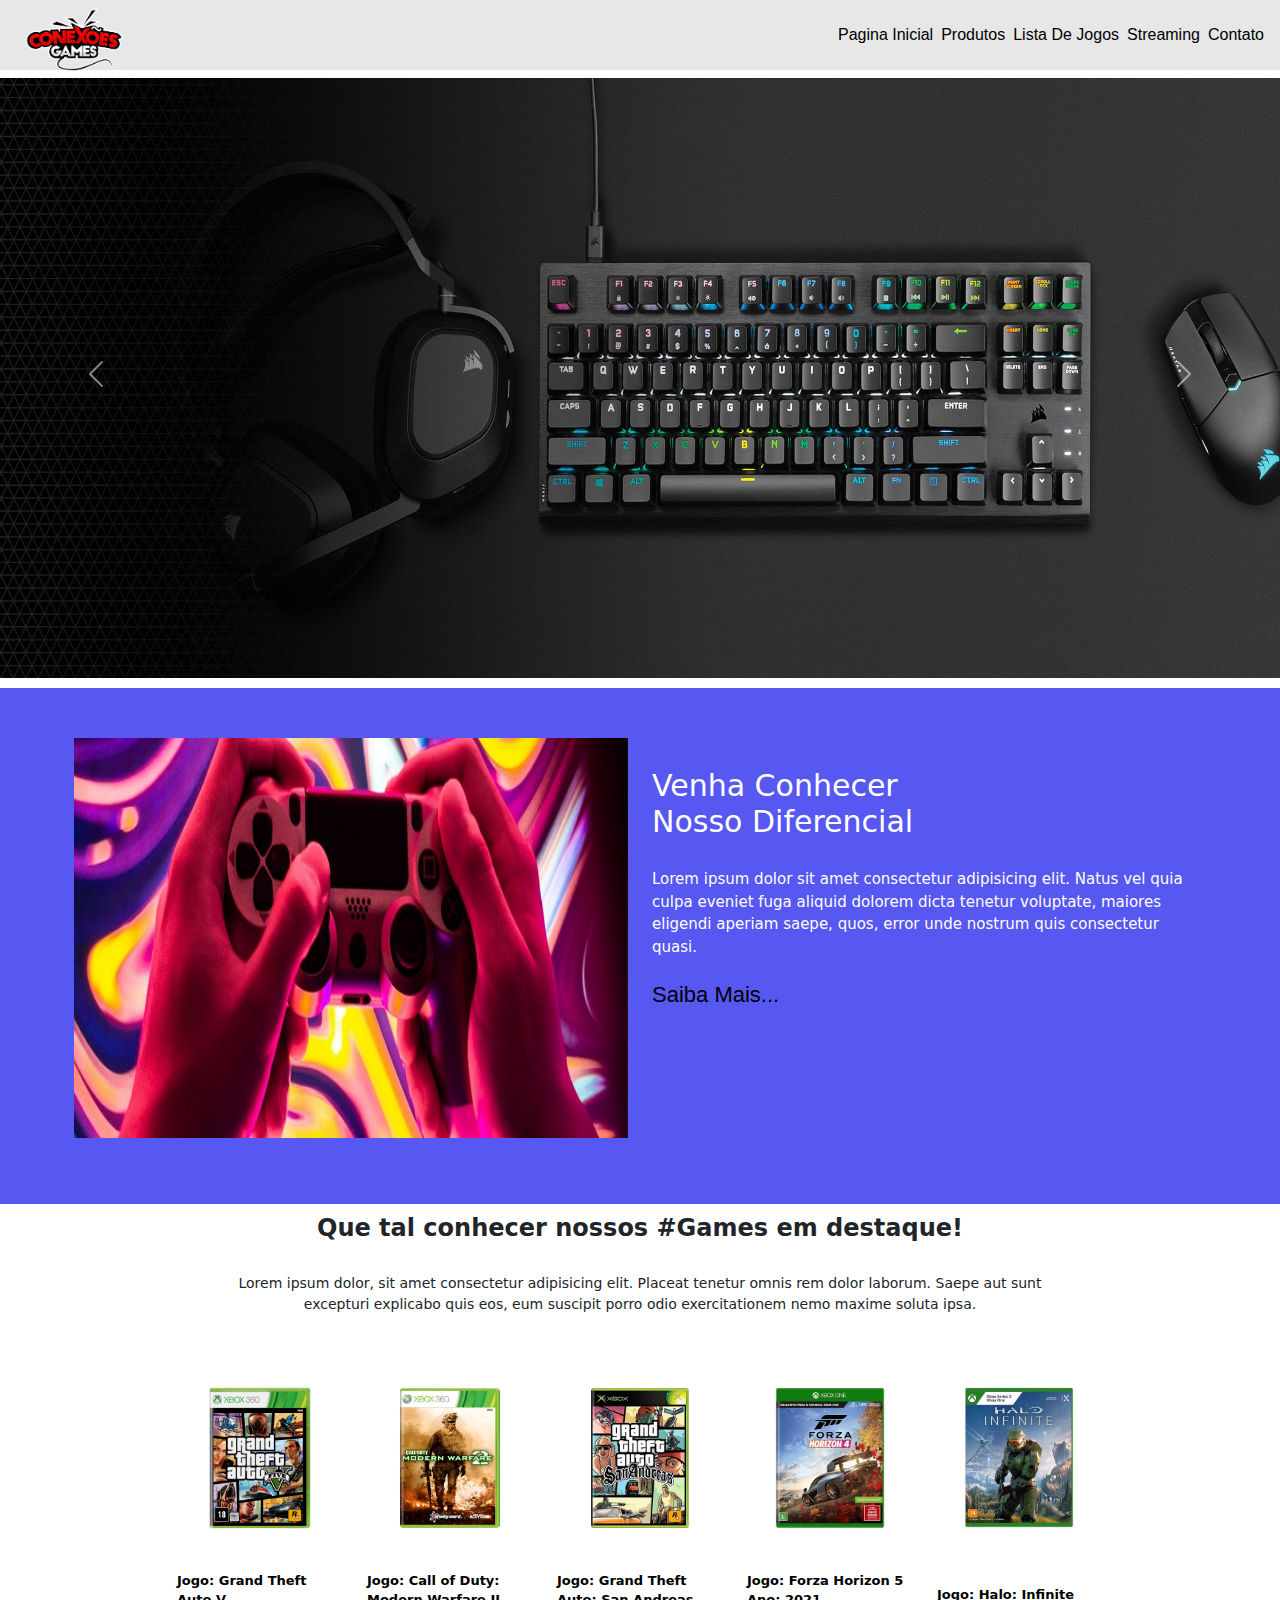
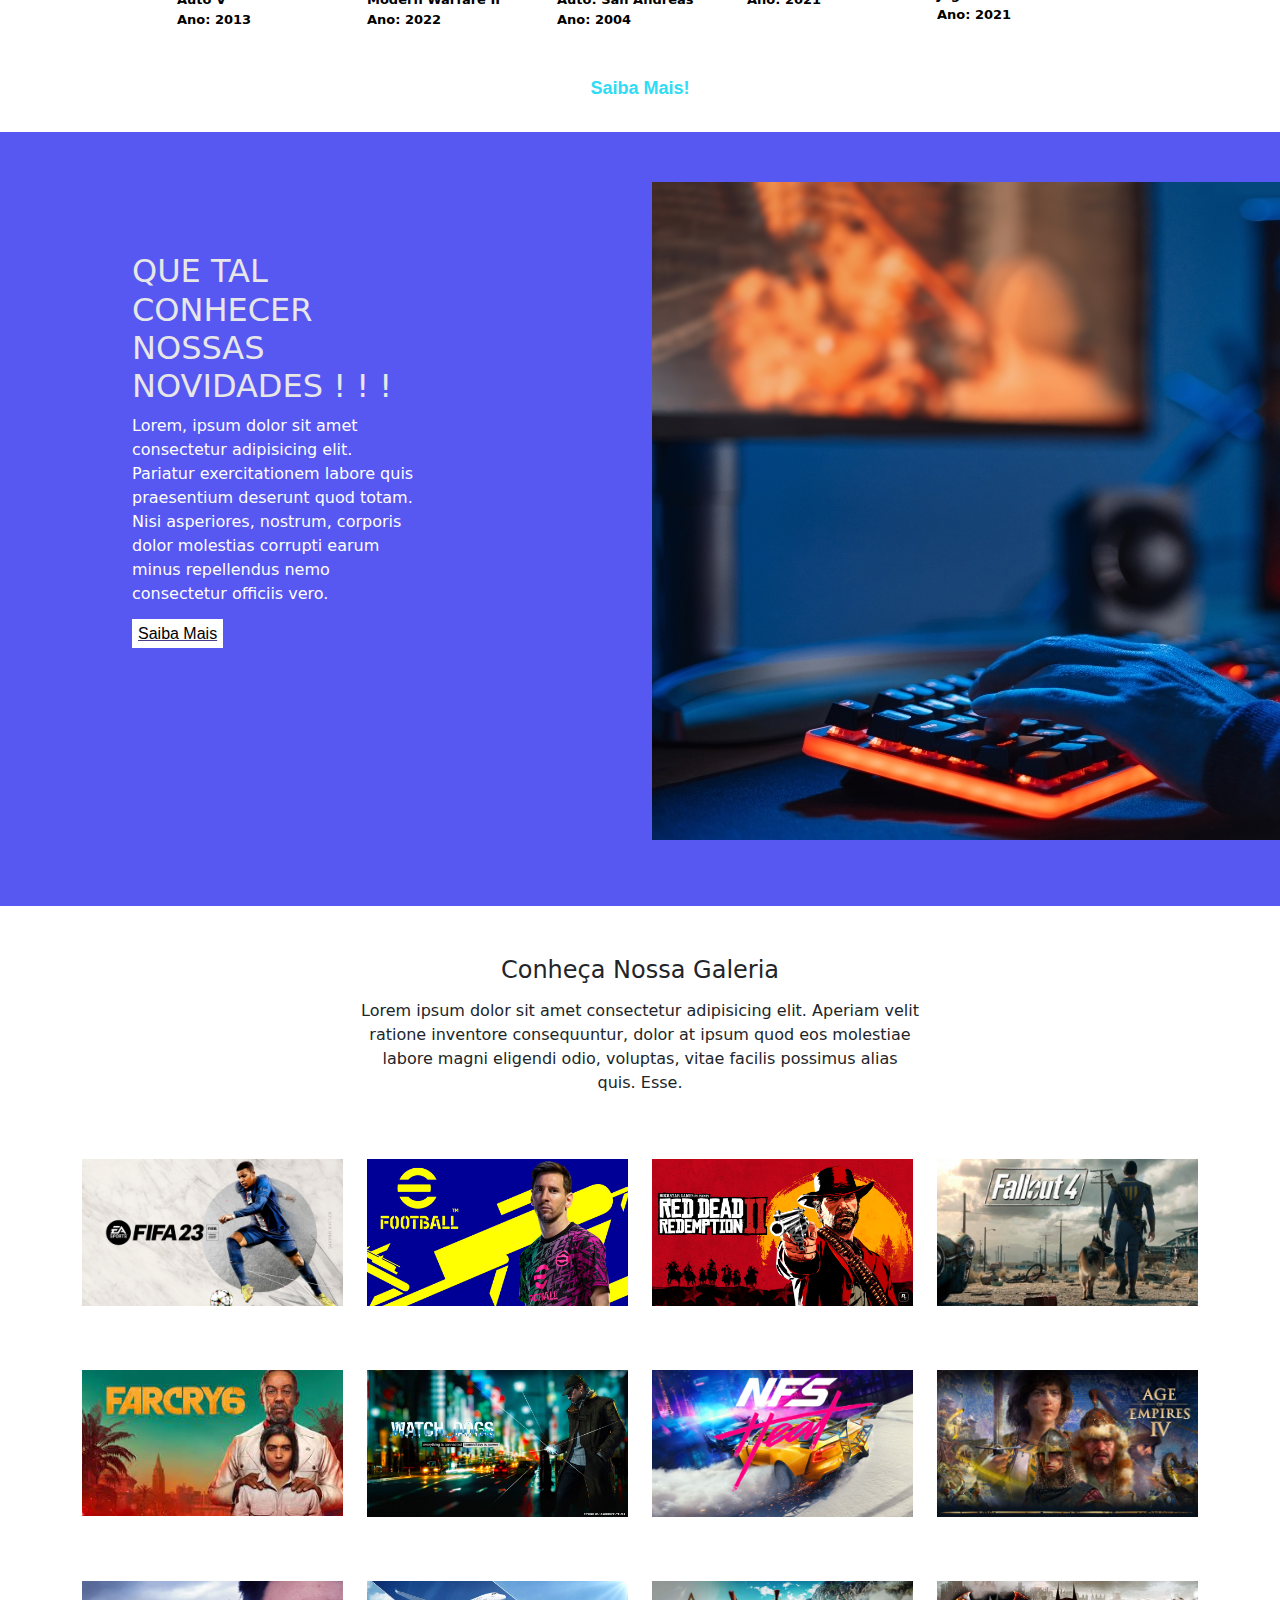
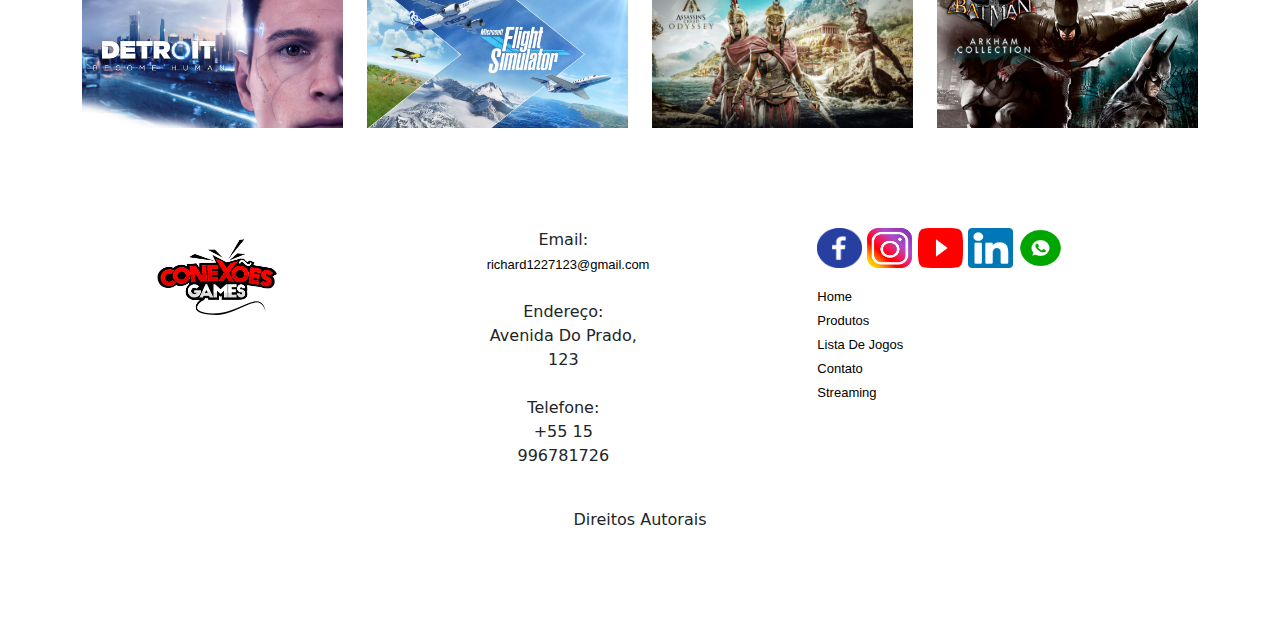
<file: index.html>
<!DOCTYPE html>
<html lang="pt-br">
<head>
    <meta charset="UTF-8">
    <meta http-equiv="X-UA-Compatible" content="IE=edge">
    <meta name="viewport" content="width=device-width, initial-scale=1.0">
    <link rel="stylesheet" type="text/css" href="./bootstrap/css/bootstrap.min.css">
    <link rel="stylesheet" type="text/css" href="./css/style.css">
    <link rel="shortout icon" href="./img/_ico/brazil-.ico">
    <title>  Vendas De Jogos  |  Conexões Games  </title>
</head>
<body>
    <!-- Aula 27/09/ -->
    <!-- Inicio Do Meu Reponsivo -->
    <header id="header"> 
       <a id="logo"href="index.html"><img src="./img/CONEXOES_LOGO.webp" alt="Logo Conexões Games"></a>
       <nav id="nav">
            <button aria-label="Abrir Menu" id="btn-mobile" aria-haspopup="true" aria-controls="menu" aria-expanded="false">                
                <span id="hamburger"></span>
            </button>
            <ul id="menu" role="menu">
                <li><a class="linkMenu"href="index.html"> Pagina Inicial</a></li>
                <li><a class="linkMenu"href="Produtos.html"> Produtos</a></li>
                <li><a class="linkMenu"href="lista.html">Lista De Jogos</a></li>
                <li><a class="linkMenu"href="midia.html"> Streaming</a></li>
                <li><a class="linkMenu"href="Contato.html"> Contato</a></li>
           </ul>
        </nav>
    </header>
    <!-- Fim Do Meu Reponsivo -->
    
    <!-- Início do Carousel Página Principal -->
    <div id="carouselExampleInterval" class="carousel slide" data-bs-ride="carousel">
        <div class="carousel-inner">
                <div class="carousel-item active" data-bs-interval="500">
                    <img src="./img/Teclados Banner/Teclado 2.jpg"
                    class="d-block w-100"
                    alt="..."
                    />
                </div>
                <div class="carousel-item" data-bs-interval="1000">
                    <img src="./img/Teclados Banner/Teclado 3.jpg"
                    class="d-block w-100"
                    alt="..."
                    />
                </div>
                <div class="carousel-item" data-bs-interval="1000">
                    <img src="./img/Quadrada/jogos_para_jogar_antes_de_morrer_menor1.jpg"
                    class="d-block w-100"
                    alt="..."
                    />
                </div>
                <div class="carousel-item" data-bs-interval="1000">
                    <img src="./img/Quadrada/16estacio-jogos-digitais.jpg"
                    class="d-block w-100"
                    alt="..."
                    />
                </div>

            </div>   
            <button
                class="carousel-control-prev"
                data-bs-target="#carouselExampleInterval"
                type="button"
                data-bs-slide="prev"
            >
            <span class="carousel-control-prev-icon" aria-hidden="true"></span>
            <span class="visually-hidden">Anterior</span>
            </button>
            <button
                class="carousel-control-next"
                data-bs-target="#carouselExampleInterval"
                type="button"
                data-bs-slide="next"
            >
            <span class="carousel-control-next-icon" aria-hidden="true"></span>
            <span class="visually-hidden">Próximo</span>
            </button>
    </div>
    <!-- Fim do Carousel da Página Principal-->
    <!-- Inicio do Banner -->
    <div class="section-banner-home">
        <div class="container-fluid">
            <div class="row m-0">
                <div class="col-12 col-md-6">
                    <figure>
                        <img src="./img/Banners/comprar-games-pela-internet.jpg" class="img-fluid" alt="banner-home">
                    </figure>
                </div>
                <div class="col-12 col-md-6">
                    <section class="texto-banner d-none d-md-block">
                        <h1> Venha Conhecer Nosso Diferencial </h1>
                        <p class="d-none d-md-block">Lorem ipsum dolor sit amet consectetur adipisicing elit. Natus vel quia culpa eveniet fuga aliquid dolorem dicta tenetur voluptate, maiores eligendi aperiam saepe, quos, error unde nostrum quis consectetur quasi.</p>
                        <a href="Jogos.html"> Saiba Mais...</a>
                    </section>
                </div>
            </div>
        </div>
    </div>
    <!-- Fim Banner -->
    <!-- Início Área Destaque-->
    <div class="destaque">
        <div class="container">
            <div class="row d-flex justify-content-center">
                <!-- início da tag section com texto de destaque -->
                <section class="col-12">
                    <h2>Que tal conhecer nossos #Games em destaque!</h2>
                    <p>Lorem ipsum dolor, sit amet consectetur adipisicing elit. Placeat tenetur omnis rem dolor laborum. Saepe aut sunt excepturi explicabo quis eos, eum suscipit porro odio exercitationem nemo maxime soluta ipsa.</p>
                </section>
                <!-- Fim da tag section com o texto de destaque -->
                <!-- Início Imagem 1 -->
                <div class="col-6 col-md-2 pr-0">
                    <figure>
                        <a href="jogos.html"><img src="./img/Imagens Hd (Destaques)/Capa xbox Gta5.jpg" alt="Galeria" width="100%"></a>
                        <figcaption>Jogo: Grand Theft Auto V <br> Ano: 2013</figcaption>
                    </figure>
                </div>
                <!-- Fim Imagem 1 -->
                <!-- Início Imagem 2 -->
                <div class="col-6 col-md-2 pr-0">
                    <figure>
                        <a href="jogos.html"><img src="./img/Imagens Hd (Destaques)/Call-OF-Duty-Modern-Warfare-Capa-Xbox.png" alt="Galeria" width="100%"></a>
                        <figcaption>Jogo: Call of Duty: Modern Warfare II <br> Ano: 2022 </figcaption>
                    </figure>
                </div>
                <!-- Fim Imagem 2 -->
                <!-- Início Imagem 3 -->
                <div class="col-6 col-md-2 pr-0">
                    <figure>
                        <a href="jogos.html"><img src="./img/Imagens Hd (Destaques)/gta-san-andreas-HD.jpg" alt="Galeria" width="100%"></a>
                        <figcaption>Jogo: Grand Theft Auto: San Andreas <br> Ano: 2004 </figcaption>
                    </figure>
                </div>
                <!-- Fim Imagem 3 -->
                <!-- Início Imagem 4 -->
                <div class="col-6 col-md-2 pr-0">
                    <figure>
                        <a href="jogos.html"><img src="./img/Imagens Hd (Destaques)/forza-4.png" alt="Galeria" width="100%"></a>
                        <figcaption>Jogo: Forza Horizon 5 <br> Ano: 2021 </figcaption>
                    </figure>
                </div>
                <!-- Fim Imagem 4 -->
                <!-- Início Imagem 5 -->
                <div class="col-6 col-md-2 pr-0">
                    <figure>
                        <a href="jogos.html"><img src="./img/Imagens Hd (Destaques)/Halo The Master Chief Collection HD Capa xbox.jpg" alt="Galeria" width="100%"></a>
                        <figcaption>Jogo: Halo: Infinite <br> Ano: 2021 </figcaption>
                    </figure>
                </div>
                <!-- Fim Imagem 5 -->
                
                <!-- Início saiba mais -->
                <div class="col-12">
                    <a href="#">Saiba Mais!</a>
                </div>
                <!-- Fim saiba mais -->
            </div>
        </div>
    </div>
    <!-- Inicio Area Novidades -->
    <div class="novidades">
        <div class="container-fluid">
            <div class="row">
                <!-- Inicio Texto Novidades -->
                <div class="col-md-6">
                    <section class="text-body">
                        <h2> QUE TAL CONHECER NOSSAS NOVIDADES ! ! ! </h2> <p> Lorem, ipsum dolor sit amet consectetur adipisicing elit. Pariatur exercitationem labore quis praesentium deserunt quod totam. Nisi asperiores, nostrum, corporis dolor molestias corrupti earum minus repellendus nemo consectetur officiis vero.</p>
                        <a class="btn-banner"href="#" target="_blank">Saiba Mais</a>
                    </section>
                </div>       
                <!-- Fim Texto Novidades -->
                <!--Inicio Imagem Novidades -->
                <div class="col-md-6">
                    <figure>
                        <img src="./img/Teclados Banner/gaming-cyber-fp-1170x658b4.jpg">
                    </figure>
                </div>        
                <!-- Fim Imagem Novidades -->
                </div>
            </div>
    </div>
    <!-- Inicio Galeria -->
    <div class="galeria d-flex align-intem-center">
        <div class="container">
            <div class="row">
            <!-- inicio Texto Galeria -->
            <div class="col-12">
                <section class="texto-galeria">
                    <h2> Conheça Nossa Galeria </h2>
                    <p> Lorem ipsum dolor sit amet consectetur adipisicing elit. Aperiam velit ratione inventore consequuntur, dolor at ipsum quod eos molestiae labore magni eligendi odio, voluptas, vitae facilis possimus alias quis. Esse. </p>
                </section>           
            </div>
            <!-- Fim Texto Galeria -->
            <!-- Inicio Imagem 1 Galeria -->
            <div class="gallery col-6 col-md-3">
                <img src="./img/Jogos HD (icon) Galeria/fifa 23.jpg"class="img-fluid"alt="img-galeria">
            </div>
            <!-- Fim Imagem 1 Galeria -->
            <!-- Inicio Imagem 2 Galeria -->
            <div class="gallery col-6 col-md-3">
                <img src="./img/Jogos HD (icon) Galeria/efootball2022main.jpg"class="img-fluid"alt="img-galeria">
            </div>
            <!-- Fim Imagem 2 Galeria -->
            <!-- Inicio Imagem 3 Galeria -->
            <div class="gallery col-6 col-md-3">
                <img src="./img/Jogos HD (icon) Galeria/red dead.jpg"class="img-fluid"alt="img-galeria">
            </div>
            <!-- Fim Imagem 3 Galeria -->
            <!-- Inicio Imagem 4 Galeria -->
            <div class="gallery col-6 col-md-3">
                <img src="./img/Jogos HD (icon) Galeria/Fallout 4.jpg"class="img-fluid"alt="img-galeria">
            </div>
            <!-- Fim Imagem 4 Galeria -->
            <!-- Inicio Imagem 5 Galeria -->
            <div class="gallery col-6 col-md-3">
                <img src="./img/Jogos HD (icon) Galeria/far cry 6.jpg"class="img-fluid"alt="img-galeria">
            </div>
            <!-- Fim Imagem 5 Galeria -->
            <!-- Inicio Imagem 6 Galeria -->
            <div class="gallery col-6 col-md-3">
                <img src="./img/Jogos HD (icon) Galeria/Watch Dogs.jpg"class="img-fluid"alt="img-galeria">
            </div>
            <!-- Fim Imagem 6 Galeria -->
            <!-- Inicio Imagem 7 Galeria -->
            <div class="gallery col-6 col-md-3">
                <img src="./img/Jogos HD (icon) Galeria/need-for-speed-heat.jpg"class="img-fluid"alt="img-galeria">
            </div>
            <!-- Fim Imagem 7 Galeria -->
            <!-- Inicio Imagem 8 Galeria -->
            <div class="gallery col-6 col-md-3">
                <img src="./img/Jogos HD (icon) Galeria/Age Of Empires IV.jpg"class="img-fluid"alt="img-galeria">
            </div>
            <!-- Fim Imagem 8 Galeria -->
            <!-- Inicio Imagem 9 Galeria -->
            <div class="gallery col-6 col-md-3">
                <img src="./img/Jogos HD (icon) Galeria/Detroit Become Human.jpg"class="img-fluid"alt="img-galeria">
            </div>
            <!-- Fim Imagem 9 Galeria -->
            <!-- Inicio Imagem 10 Galeria -->
            <div class="gallery col-6 col-md-3">
                <img src="./img/Imagens Hd (Destaques)/Microsoft Simulaor.jpg"class="img-fluid"alt="img-galeria">
            </div>
            <!-- Fim Imagem 10 Galeria -->
            <!-- Inicio Imagem 11 Galeria -->
            <div class="gallery col-6 col-md-3">
                <img src="./img/Jogos HD (icon) Galeria/Assassins-Creed-Odyssey_destacada-e1639578840150.jpg"class="img-fluid"alt="img-galeria">
            </div>
            <!-- Fim Imagem 11 Galeria -->
            <!-- Inicio Imagem 12 Galeria -->
            <div class="gallery col-6 col-md-3">
                <img src="./img/Jogos HD (icon) Galeria/BATMAN ARKHAM COLLECTION.jpg"class="img-fluid"alt="img-galeria">
            </div>
            <!-- Fim Imagem 12 Galeria -->
                <!-- Inicio Footer -->
                <footer class="rodape">
                    <div class="container">
                        <div class="row m-0">
                        <!-- Inicio Logo Marca -->
                            <div class="col-md-4">
                                <figure>
                                    <img src="./img/CONEXOES_LOGO.webp" alt="logo-rodape" width="40%" >
                                </figure>
                            </div>
                        <!-- Fim Da Logo Marca -->
                        <!-- Inicio Do Texto Rodape-->
                            <div class="col-md-4">
                                <div class="info-contato">
                                    <p> Email: </p>
                                    <p><a href="mailto:example@corp.net"> richard1227123@gmail.com </a></p><br>
                                    <p> Endereço: </p>
                                    <p> Avenida Do Prado, 123 </p><br>
                                    <p> Telefone: </p>
                                    <p> +55 15 996781726 </p>
                                </div>
                            </div>
                            <!-- Fim Do Texto Rodape -->
                            <!-- Incio Das Midias Sociais -->
                            <div class="col-md-4">
                                <figure class="redes-sociais">
                                    <a href="https://facebook.com"><img src="./img/face.png" alt=""></a>
                                    <a href="https://instagram.com"><img src="./img/insta.png" alt=""></a>
                                    <a href="https://youtube.com"><img src="./img/youtube.png" alt=""></a>
                                    <a href="https://linkdin.com"><img src="./img/linkedin.png" alt=""></a>
                                    <a href="https://api.whatsapp.com/send?phone=5515996781726&text=Seja%20Bem%20Vindo%20AO%20Nosso%20Atendimento...%20Como%20Podemos%20Te%20Ajudar%20%3F"><img src="./img/whatsapp-logo-png.png" alt=""></a>
                                </figure>
                                <br>
                                <!-- Repetir Opções Do Menu Do Site -->
                                <a href="#"> Home </a><br>
                                <a href="produtos.html"> Produtos </a><br>
                                <a href="lista.html"> Lista De Jogos </a><br>
                                <a href="contato.html"> Contato </a><br>
                                <a href="midia.html"> Streaming </a><br>
                            </div>
                            <!-- Fim Das Midias Sociais -->
                            <div class="col-12">
                                <p class="direitos"> Direitos Autorais </p>
                            </div>
                            <!-- Fim Dos Direitos Autorais -->
                        </div>    
                    </div>    
                </footer>
                <!-- Fim texto Galeria -->
            </div>
        </div>
    </div>    
</body>

    <script type="text/javascript" src="./bootstrap/js/bootstrap.min.js"></script>

    <script type="text/javascript" src="./js/script_menu.js"></script>
</html>
</file>
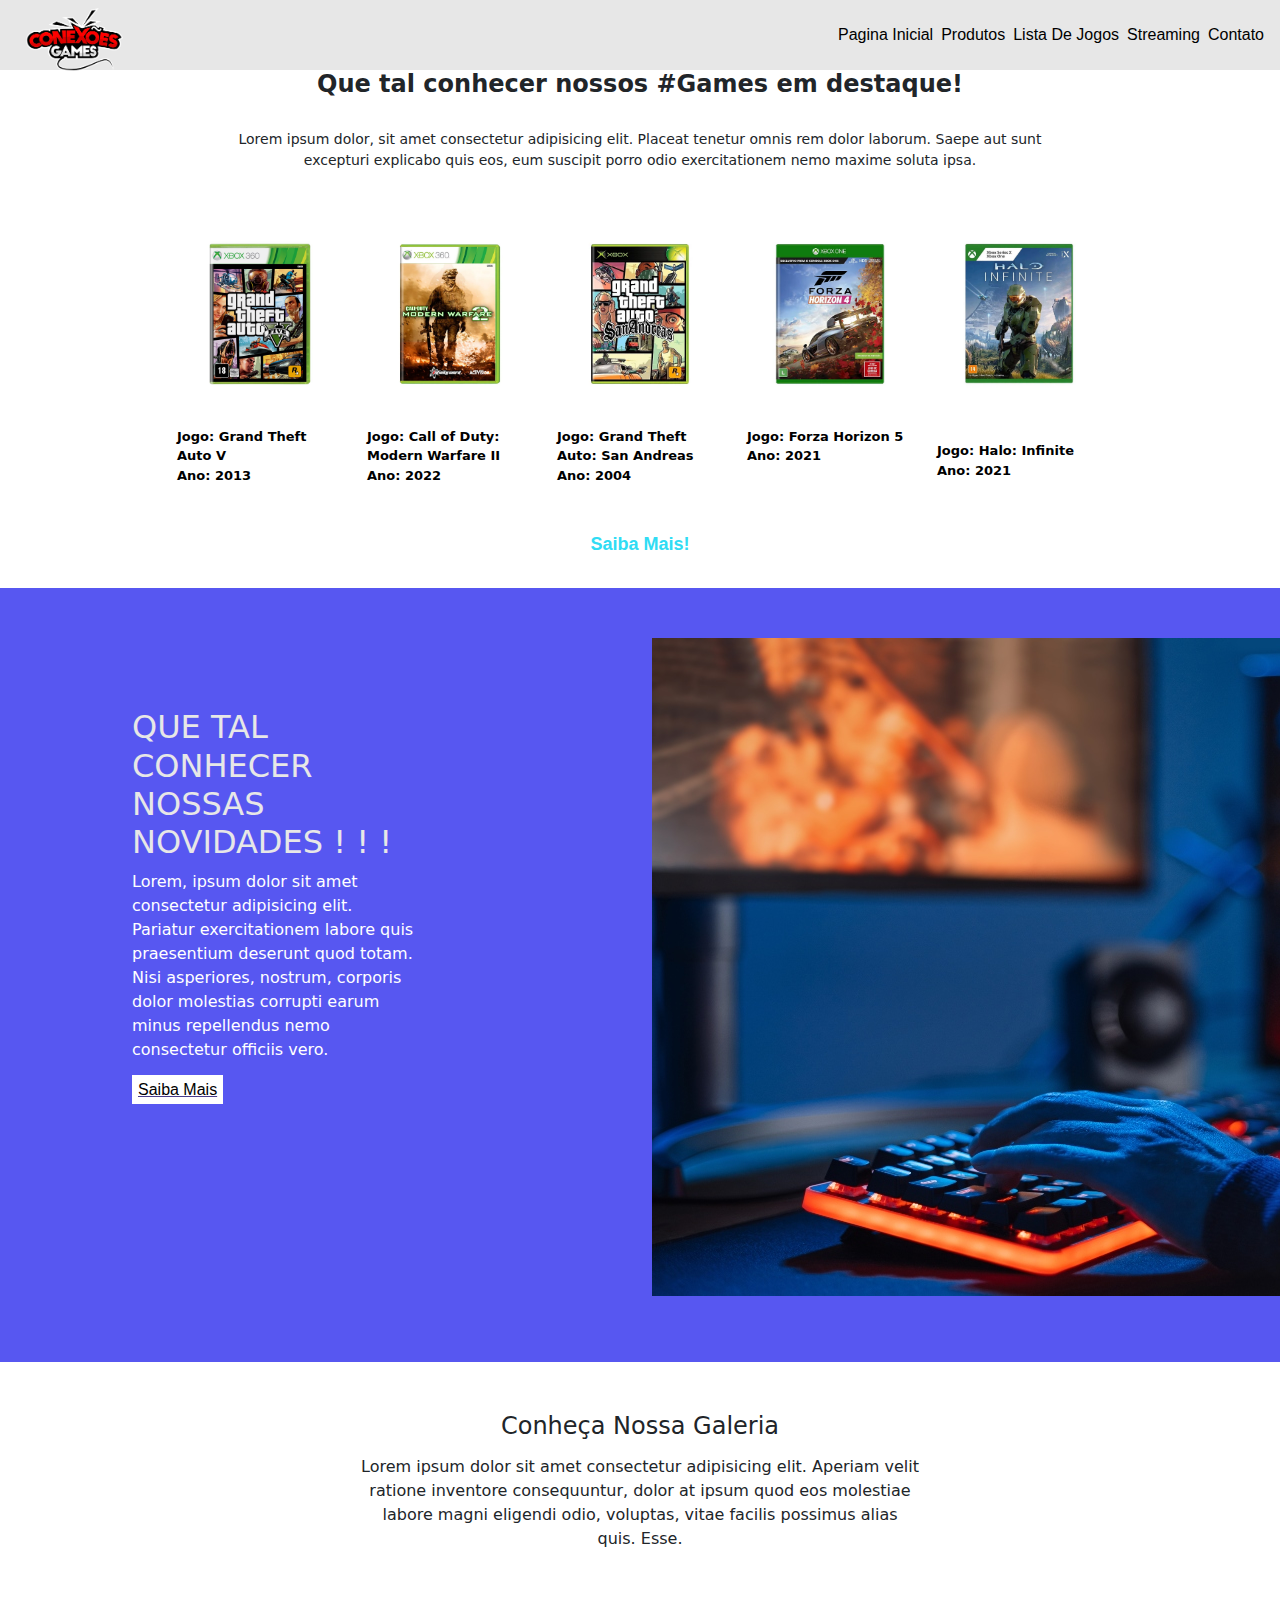
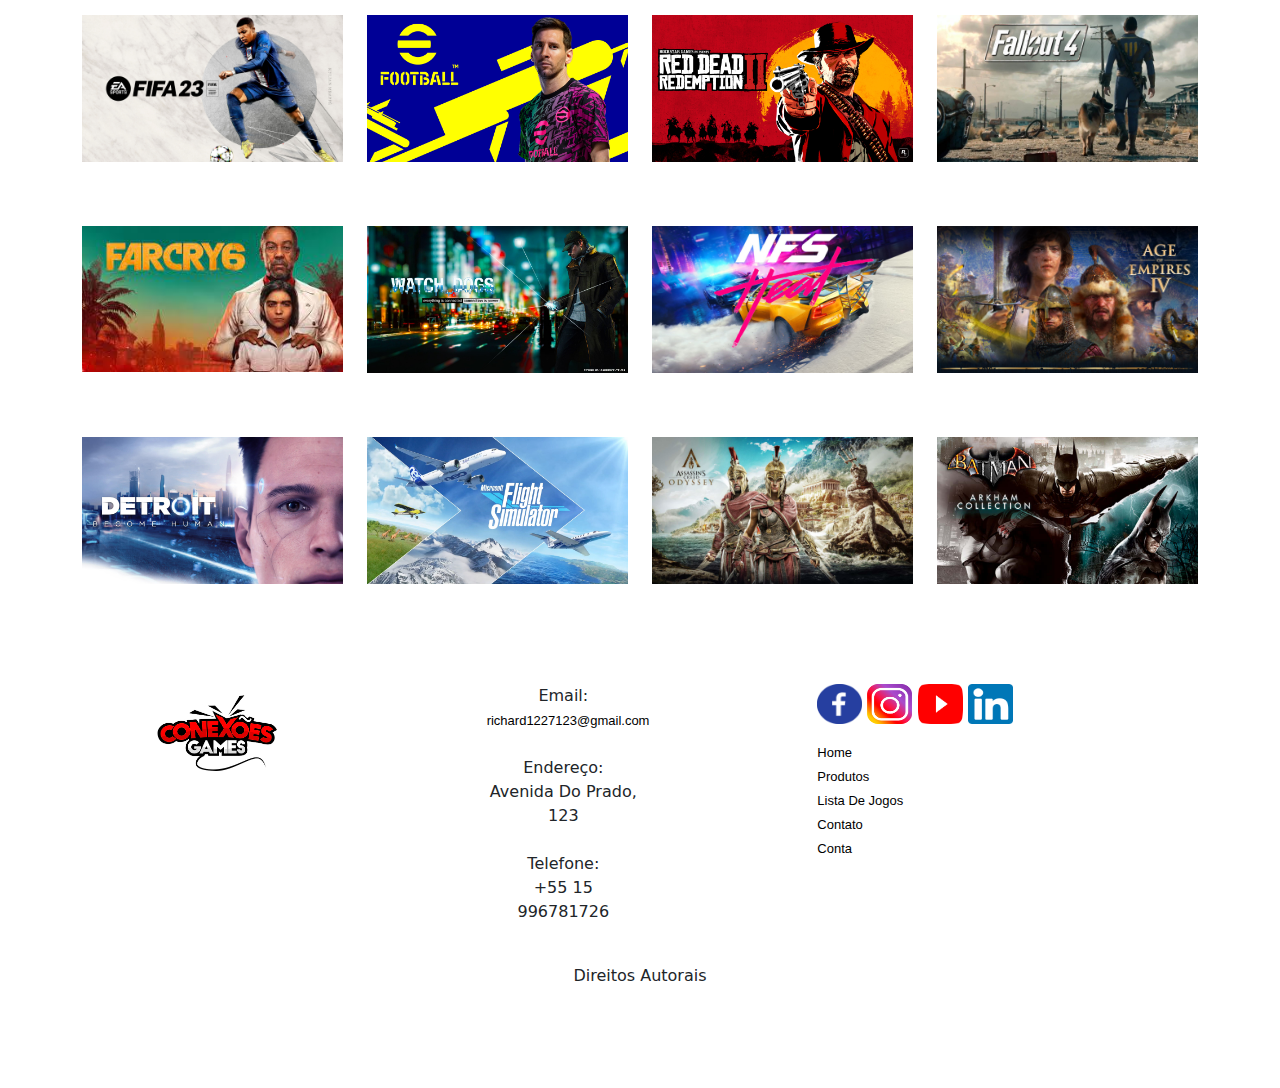
<file: conta.html>
<!DOCTYPE html>
<html lang="pt-br">
<head>
    <meta charset="UTF-8">
    <meta http-equiv="X-UA-Compatible" content="IE=edge">
    <meta name="viewport" content="width=device-width, initial-scale=1.0">
    <link rel="stylesheet" type="text/css" href="./bootstrap/css/bootstrap.min.css">
    <link rel="stylesheet" type="text/css" href="./css/style.css">
    <link rel="shortout icon" href="./img/_ico/brazil-.ico">
    <title>  Vendas De Jogos  |  Conexões Games  </title>
</head>
<body>
    <!-- Aula 27/09/ -->
    <!-- Inicio Do Meu Reponsivo -->
    <header id="header"> 
       <a id="logo"href="index.html"><img src="./img/CONEXOES_LOGO.webp" alt="Logo Conexões Games"></a>
       <nav id="nav">
            <button aria-label="Abrir Menu" id="btn-mobile" aria-haspopup="true" aria-controls="menu" aria-expanded="false">                
                <span id="hamburger"></span>
            </button>
            <ul id="menu" role="menu">
                <li><a class="linkMenu"href="index.html"> Pagina Inicial</a></li>
                <li><a class="linkMenu"href="Produtos.html"> Produtos</a></li>
                <li><a class="linkMenu"href="lista.html">Lista De Jogos</a></li>
                <li><a class="linkMenu"href="midia.html"> Streaming</a></li>
                <li><a class="linkMenu"href="Contato.html"> Contato</a></li>
           </ul>
        </nav>
    </header>
    <!-- Fim Do Meu Reponsivo -->
    <!-- Incio Form Contato -->
    
    
    <!-- Início Área Destaque-->
    <div class="destaque">
        <div class="container">
            <div class="row d-flex justify-content-center">
                <!-- início da tag section com texto de destaque -->
                <section class="col-12">
                    <h2>Que tal conhecer nossos #Games em destaque!</h2>
                    <p>Lorem ipsum dolor, sit amet consectetur adipisicing elit. Placeat tenetur omnis rem dolor laborum. Saepe aut sunt excepturi explicabo quis eos, eum suscipit porro odio exercitationem nemo maxime soluta ipsa.</p>
                </section>
                <!-- Fim da tag section com o texto de destaque -->
                <!-- Início Imagem 1 -->
                <div class="col-6 col-md-2 pr-0">
                    <figure>
                        <a href="jogos.html"><img src="./img/Imagens Hd (Destaques)/Capa xbox Gta5.jpg" alt="Galeria" width="100%"></a>
                        <figcaption>Jogo: Grand Theft Auto V <br> Ano: 2013</figcaption>
                    </figure>
                </div>
                <!-- Fim Imagem 1 -->
                <!-- Início Imagem 2 -->
                <div class="col-6 col-md-2 pr-0">
                    <figure>
                        <a href="jogos.html"><img src="./img/Imagens Hd (Destaques)/Call-OF-Duty-Modern-Warfare-Capa-Xbox.png" alt="Galeria" width="100%"></a>
                        <figcaption>Jogo: Call of Duty: Modern Warfare II <br> Ano: 2022 </figcaption>
                    </figure>
                </div>
                <!-- Fim Imagem 2 -->
                <!-- Início Imagem 3 -->
                <div class="col-6 col-md-2 pr-0">
                    <figure>
                        <a href="jogos.html"><img src="./img/Imagens Hd (Destaques)/gta-san-andreas-HD.jpg" alt="Galeria" width="100%"></a>
                        <figcaption>Jogo: Grand Theft Auto: San Andreas <br> Ano: 2004 </figcaption>
                    </figure>
                </div>
                <!-- Fim Imagem 3 -->
                <!-- Início Imagem 4 -->
                <div class="col-6 col-md-2 pr-0">
                    <figure>
                        <a href="jogos.html"><img src="./img/Imagens Hd (Destaques)/forza-4.png" alt="Galeria" width="100%"></a>
                        <figcaption>Jogo: Forza Horizon 5 <br> Ano: 2021 </figcaption>
                    </figure>
                </div>
                <!-- Fim Imagem 4 -->
                <!-- Início Imagem 5 -->
                <div class="col-6 col-md-2 pr-0">
                    <figure>
                        <a href="jogos.html"><img src="./img/Imagens Hd (Destaques)/Halo The Master Chief Collection HD Capa xbox.jpg" alt="Galeria" width="100%"></a>
                        <figcaption>Jogo: Halo: Infinite <br> Ano: 2021 </figcaption>
                    </figure>
                </div>
                <!-- Fim Imagem 5 -->
                
                <!-- Início saiba mais -->
                <div class="col-12">
                    <a href="#">Saiba Mais!</a>
                </div>
                <!-- Fim saiba mais -->
            </div>
        </div>
    </div>
    <!-- Inicio Area Novidades -->
    <div class="novidades">
        <div class="container-fluid">
            <div class="row">
                <!-- Inicio Texto Novidades -->
                <div class="col-md-6">
                    <section class="text-body">
                        <h2> QUE TAL CONHECER NOSSAS NOVIDADES ! ! ! </h2> <p> Lorem, ipsum dolor sit amet consectetur adipisicing elit. Pariatur exercitationem labore quis praesentium deserunt quod totam. Nisi asperiores, nostrum, corporis dolor molestias corrupti earum minus repellendus nemo consectetur officiis vero.</p>
                        <a class="btn-banner"href="#" target="_blank">Saiba Mais</a>
                    </section>
                </div>       
                <!-- Fim Texto Novidades -->
                <!--Inicio Imagem Novidades -->
                <div class="col-md-6">
                    <figure>
                        <img src="./img/Teclados Banner/gaming-cyber-fp-1170x658b4.jpg">
                    </figure>
                </div>        
                <!-- Fim Imagem Novidades -->
                </div>
            </div>
    </div>
    <!-- Inicio Galeria -->
    <div class="galeria d-flex align-intem-center">
        <div class="container">
            <div class="row">
            <!-- inicio Texto Galeria -->
            <div class="col-12">
                <section class="texto-galeria">
                    <h2> Conheça Nossa Galeria </h2>
                    <p> Lorem ipsum dolor sit amet consectetur adipisicing elit. Aperiam velit ratione inventore consequuntur, dolor at ipsum quod eos molestiae labore magni eligendi odio, voluptas, vitae facilis possimus alias quis. Esse. </p>
                </section>           
            </div>
            <!-- Fim Texto Galeria -->
            <!-- Inicio Imagem 1 Galeria -->
            <div class="gallery col-6 col-md-3">
                <img src="./img/Jogos HD (icon) Galeria/fifa 23.jpg"class="img-fluid"alt="img-galeria">
            </div>
            <!-- Fim Imagem 1 Galeria -->
            <!-- Inicio Imagem 2 Galeria -->
            <div class="gallery col-6 col-md-3">
                <img src="./img/Jogos HD (icon) Galeria/efootball2022main.jpg"class="img-fluid"alt="img-galeria">
            </div>
            <!-- Fim Imagem 2 Galeria -->
            <!-- Inicio Imagem 3 Galeria -->
            <div class="gallery col-6 col-md-3">
                <img src="./img/Jogos HD (icon) Galeria/red dead.jpg"class="img-fluid"alt="img-galeria">
            </div>
            <!-- Fim Imagem 3 Galeria -->
            <!-- Inicio Imagem 4 Galeria -->
            <div class="gallery col-6 col-md-3">
                <img src="./img/Jogos HD (icon) Galeria/Fallout 4.jpg"class="img-fluid"alt="img-galeria">
            </div>
            <!-- Fim Imagem 4 Galeria -->
            <!-- Inicio Imagem 5 Galeria -->
            <div class="gallery col-6 col-md-3">
                <img src="./img/Jogos HD (icon) Galeria/far cry 6.jpg"class="img-fluid"alt="img-galeria">
            </div>
            <!-- Fim Imagem 5 Galeria -->
            <!-- Inicio Imagem 6 Galeria -->
            <div class="gallery col-6 col-md-3">
                <img src="./img/Jogos HD (icon) Galeria/Watch Dogs.jpg"class="img-fluid"alt="img-galeria">
            </div>
            <!-- Fim Imagem 6 Galeria -->
            <!-- Inicio Imagem 7 Galeria -->
            <div class="gallery col-6 col-md-3">
                <img src="./img/Jogos HD (icon) Galeria/need-for-speed-heat.jpg"class="img-fluid"alt="img-galeria">
            </div>
            <!-- Fim Imagem 7 Galeria -->
            <!-- Inicio Imagem 8 Galeria -->
            <div class="gallery col-6 col-md-3">
                <img src="./img/Jogos HD (icon) Galeria/Age Of Empires IV.jpg"class="img-fluid"alt="img-galeria">
            </div>
            <!-- Fim Imagem 8 Galeria -->
            <!-- Inicio Imagem 9 Galeria -->
            <div class="gallery col-6 col-md-3">
                <img src="./img/Jogos HD (icon) Galeria/Detroit Become Human.jpg"class="img-fluid"alt="img-galeria">
            </div>
            <!-- Fim Imagem 9 Galeria -->
            <!-- Inicio Imagem 10 Galeria -->
            <div class="gallery col-6 col-md-3">
                <img src="./img/Imagens Hd (Destaques)/Microsoft Simulaor.jpg"class="img-fluid"alt="img-galeria">
            </div>
            <!-- Fim Imagem 10 Galeria -->
            <!-- Inicio Imagem 11 Galeria -->
            <div class="gallery col-6 col-md-3">
                <img src="./img/Jogos HD (icon) Galeria/Assassins-Creed-Odyssey_destacada-e1639578840150.jpg"class="img-fluid"alt="img-galeria">
            </div>
            <!-- Fim Imagem 11 Galeria -->
            <!-- Inicio Imagem 12 Galeria -->
            <div class="gallery col-6 col-md-3">
                <img src="./img/Jogos HD (icon) Galeria/BATMAN ARKHAM COLLECTION.jpg"class="img-fluid"alt="img-galeria">
            </div>
            <!-- Fim Imagem 12 Galeria -->
                <!-- Inicio Footer -->
                <footer class="rodape">
                    <div class="container">
                        <div class="row m-0">
                        <!-- Inicio Logo Marca -->
                            <div class="col-md-4">
                                <figure>
                                    <img src="./img/CONEXOES_LOGO.webp" alt="logo-rodape" width="40%" >
                                </figure>
                            </div>
                        <!-- Fim Da Logo Marca -->
                        <!-- Inicio Do Texto Rodape-->
                            <div class="col-md-4">
                                <div class="info-contato">
                                    <p> Email: </p>
                                    <p><a href="mailto:example@corp.net"> richard1227123@gmail.com </a></p><br>
                                    <p> Endereço: </p>
                                    <p> Avenida Do Prado, 123 </p><br>
                                    <p> Telefone: </p>
                                    <p> +55 15 996781726 </p>
                                </div>
                            </div>
                            <!-- Fim Do Texto Rodape -->
                            <!-- Incio Das Midias Sociais -->
                            <div class="col-md-4">
                                <figure class="redes-sociais">
                                    <a href="https://facebook.com"><img src="./img/face.png" alt=""></a>
                                    <a href="https://instagram.com"><img src="./img/insta.png" alt=""></a>
                                    <a href="https://youtube.com"><img src="./img/youtube.png" alt=""></a>
                                    <a href="https://linkdin.com"><img src="./img/linkedin.png" alt=""></a>
                                </figure>
                                <br>
                                <!-- Repetir Opções Do Menu Do Site -->
                                <a href="index_.html"> Home </a><br>
                                <a href="#"> Produtos </a><br>
                                <a href="#"> Lista De Jogos </a><br>
                                <a href="#"> Contato </a><br>
                                <a href="#"> Conta </a><br>
                            </div>
                            <!-- Fim Das Midias Sociais -->
                            <div class="col-12">
                                <p class="direitos"> Direitos Autorais </p>
                            </div>
                            <!-- Fim Dos Direitos Autorais -->
                        </div>    
                    </div>    
                </footer>
                <!-- Fim texto Galeria -->
            </div>
        </div>
    </div>    
</body>

    <script type="text/javascript" src="./bootstrap/js/bootstrap.min.js"></script>

    <script type="text/javascript" src="./js/script_menu.js"></script>

    
</html>
</file>
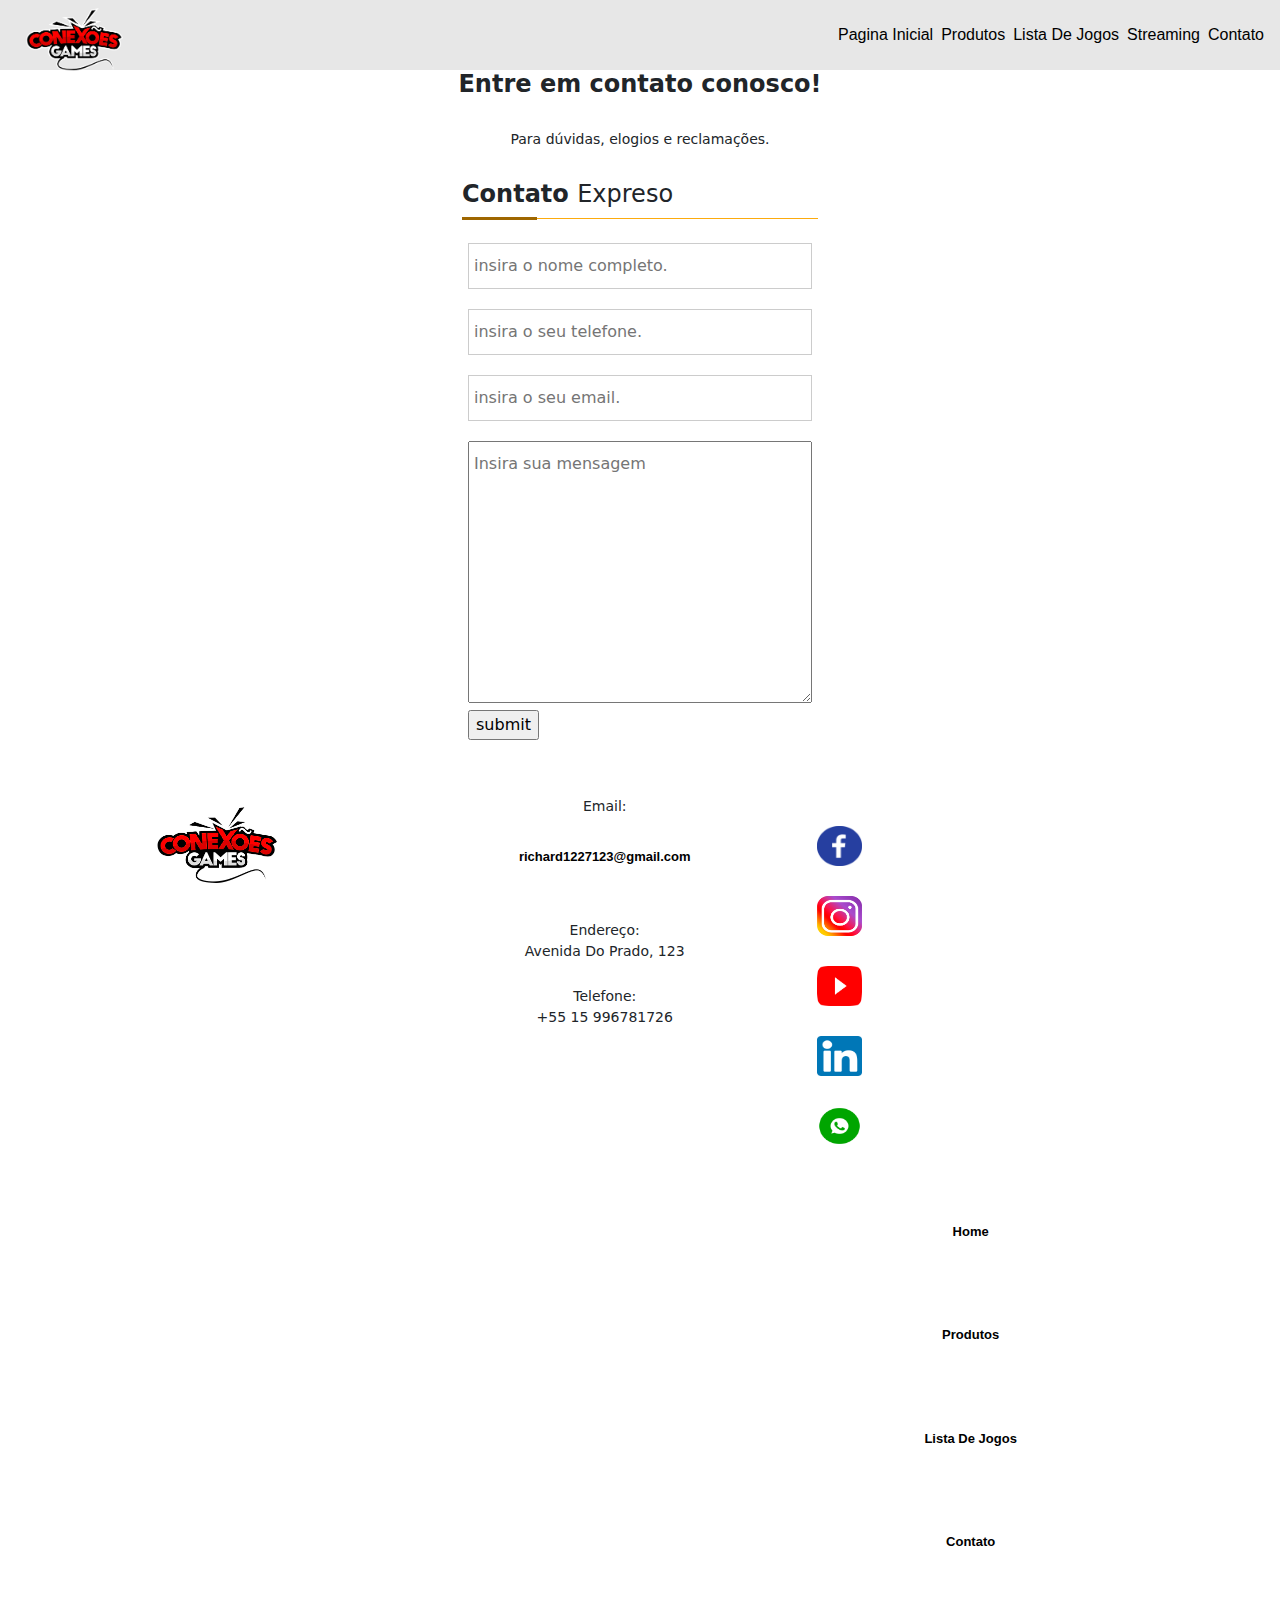
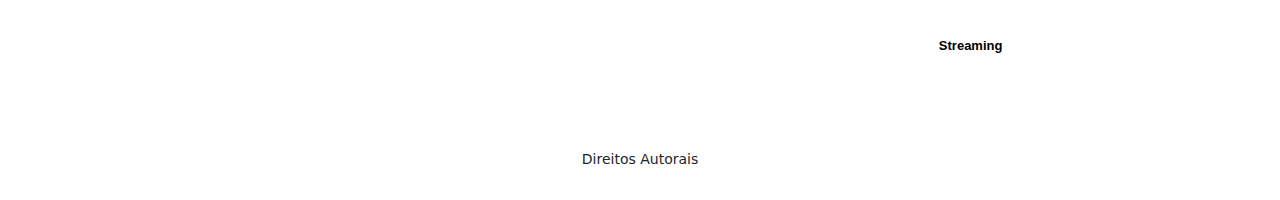
<file: contato copy.html>
<!DOCTYPE html>
<html lang="pt-br">
<head>
    <meta charset="UTF-8">
    <meta http-equiv="X-UA-Compatible" content="IE=edge">
    <meta name="viewport" content="width=device-width, initial-scale=1.0">
    <link rel="stylesheet" type="text/css" href="./bootstrap/css/bootstrap.min.css">
    <link rel="stylesheet" type="text/css" href="./css/style.css">
    <link rel="shortout icon" href="./img/_ico/brazil-.ico">
    <title>  Vendas De Jogos  |  Conexões Games  </title>
</head>
<body>
    <!-- Aula 27/09/ -->
    <!-- Inicio Do Meu Reponsivo -->
    <header id="header"> 
       <a id="logo"href="index.html"><img src="./img/CONEXOES_LOGO.webp" alt="Logo Conexões Games"></a>
       <nav id="nav">
            <button aria-label="Abrir Menu" id="btn-mobile" aria-haspopup="true" aria-controls="menu" aria-expanded="false">                
                <span id="hamburger"></span>
            </button>
            <ul id="menu" role="menu">
                <li><a class="linkMenu"href="index.html"> Pagina Inicial</a></li>
                <li><a class="linkMenu"href="Produtos.html"> Produtos</a></li>
                <li><a class="linkMenu"href="lista.html">Lista De Jogos</a></li>
                <li><a class="linkMenu"href="midia.html"> Streaming</a></li>
                <li><a class="linkMenu"href="contato.html"> Contato</a></li>
           </ul>
        </nav>
    </header>
    <!-- Fim Do Meu Reponsivo -->
    
    
    <!-- Início Área Destaque -->
    <div class="destaque">
        <div class="container">
            <div class="row d-flex justify-content-center">
                <!-- início da tag section com texto de contato -->
                <section class="col-12">
                    <h2> Entre em contato conosco! </h2>
                    <p> Para dúvidas, elogios e reclamações. </p>
                </section>
                <!-- Fim da tag section com texto de contato -->
                <!-- Incio Formulario -->
                <div class="col-md-4">
                    <div class="form-main">
                        <h4 class="heading"><strong> Contato </strong> Expreso <span></span></h4>
                        <div class="form">
                            <form action="#" method="post" id="contactFrm" name="contactFrm">
                                <input type="text" required="" placeholder="insira o nome completo." value="" name="name" class="txt">
                                <input type="text" required="" placeholder="insira o seu telefone." value="" name="mob" class="txt">
                                <input type="text" required="" placeholder="insira o seu email." value="" name="email" class="txt">

                                <textarea placeholder="Insira sua mensagem" name="mess" type="text" class="text_3" cols="30" rows="10"></textarea>
                                <input type="submit" value="submit" name="submit" class="txt2">
                            </form>            
                        </div>
                    </div>                    
                </div>
                <!-- Fim Formulario -->               
                
                <!-- Inicio Footer -->
                <footer class="rodape">
                    <div class="container">
                        <div class="row m-0">
                        <!-- Inicio Logo Marca -->
                            <div class="col-md-4">
                                <figure>
                                    <img src="./img/CONEXOES_LOGO.webp" alt="logo-rodape" width="40%" >
                                </figure>
                            </div>
                        <!-- Fim Da Logo Marca -->
                        <!-- Inicio Do Texto Rodape-->
                            <div class="col-md-4">
                                <div class="info-contato">
                                    <p> Email: </p>
                                    <p><a href="mailto:example@corp.net"> richard1227123@gmail.com </a></p><br>
                                    <p> Endereço: </p>
                                    <p> Avenida Do Prado, 123 </p><br>
                                    <p> Telefone: </p>
                                    <p> +55 15 996781726 </p>
                                </div>
                            </div>
                            <!-- Fim Do Texto Rodape -->
                            <!-- Incio Das Midias Sociais -->
                            <div class="col-md-4">
                                <figure class="redes-sociais">
                                    <a href="https://facebook.com"><img src="./img/face.png" alt=""></a>
                                    <a href="https://instagram.com"><img src="./img/insta.png" alt=""></a>
                                    <a href="https://youtube.com"><img src="./img/youtube.png" alt=""></a>
                                    <a href="https://linkdin.com"><img src="./img/linkedin.png" alt=""></a>
                                    <a href="https://api.whatsapp.com/send?phone=5515996781726&text=Seja%20Bem%20Vindo%20AO%20Nosso%20Atendimento...%20Como%20Podemos%20Te%20Ajudar%20%3F"><img src="./img/whatsapp-logo-png.png" alt=""></a>
                                </figure>
                                <br>
                                <!-- Repetir Opções Do Menu Do Site -->
                                <a href="index.html"> Home </a><br>
                                <a href="produtos.html"> Produtos </a><br>
                                <a href="lista.html"> Lista De Jogos </a><br>
                                <a href="#"> Contato </a><br>
                                <a href="midia.html"> Streaming </a><br>
                            </div>
                            <!-- Fim Das Midias Sociais -->
                            <div class="col-12">
                                <p class="direitos"> Direitos Autorais </p>
                            </div>
                            <!-- Fim Dos Direitos Autorais -->
                        </div>    
                    </div>    
                </footer>
                <!-- Fim texto Galeria -->
            </div>
        </div>
    </div>    
</body>

    <script type="text/javascript" src="./bootstrap/js/bootstrap.min.js"></script>

    <script type="text/javascript" src="./js/script_menu.js"></script>
</html>
</file>
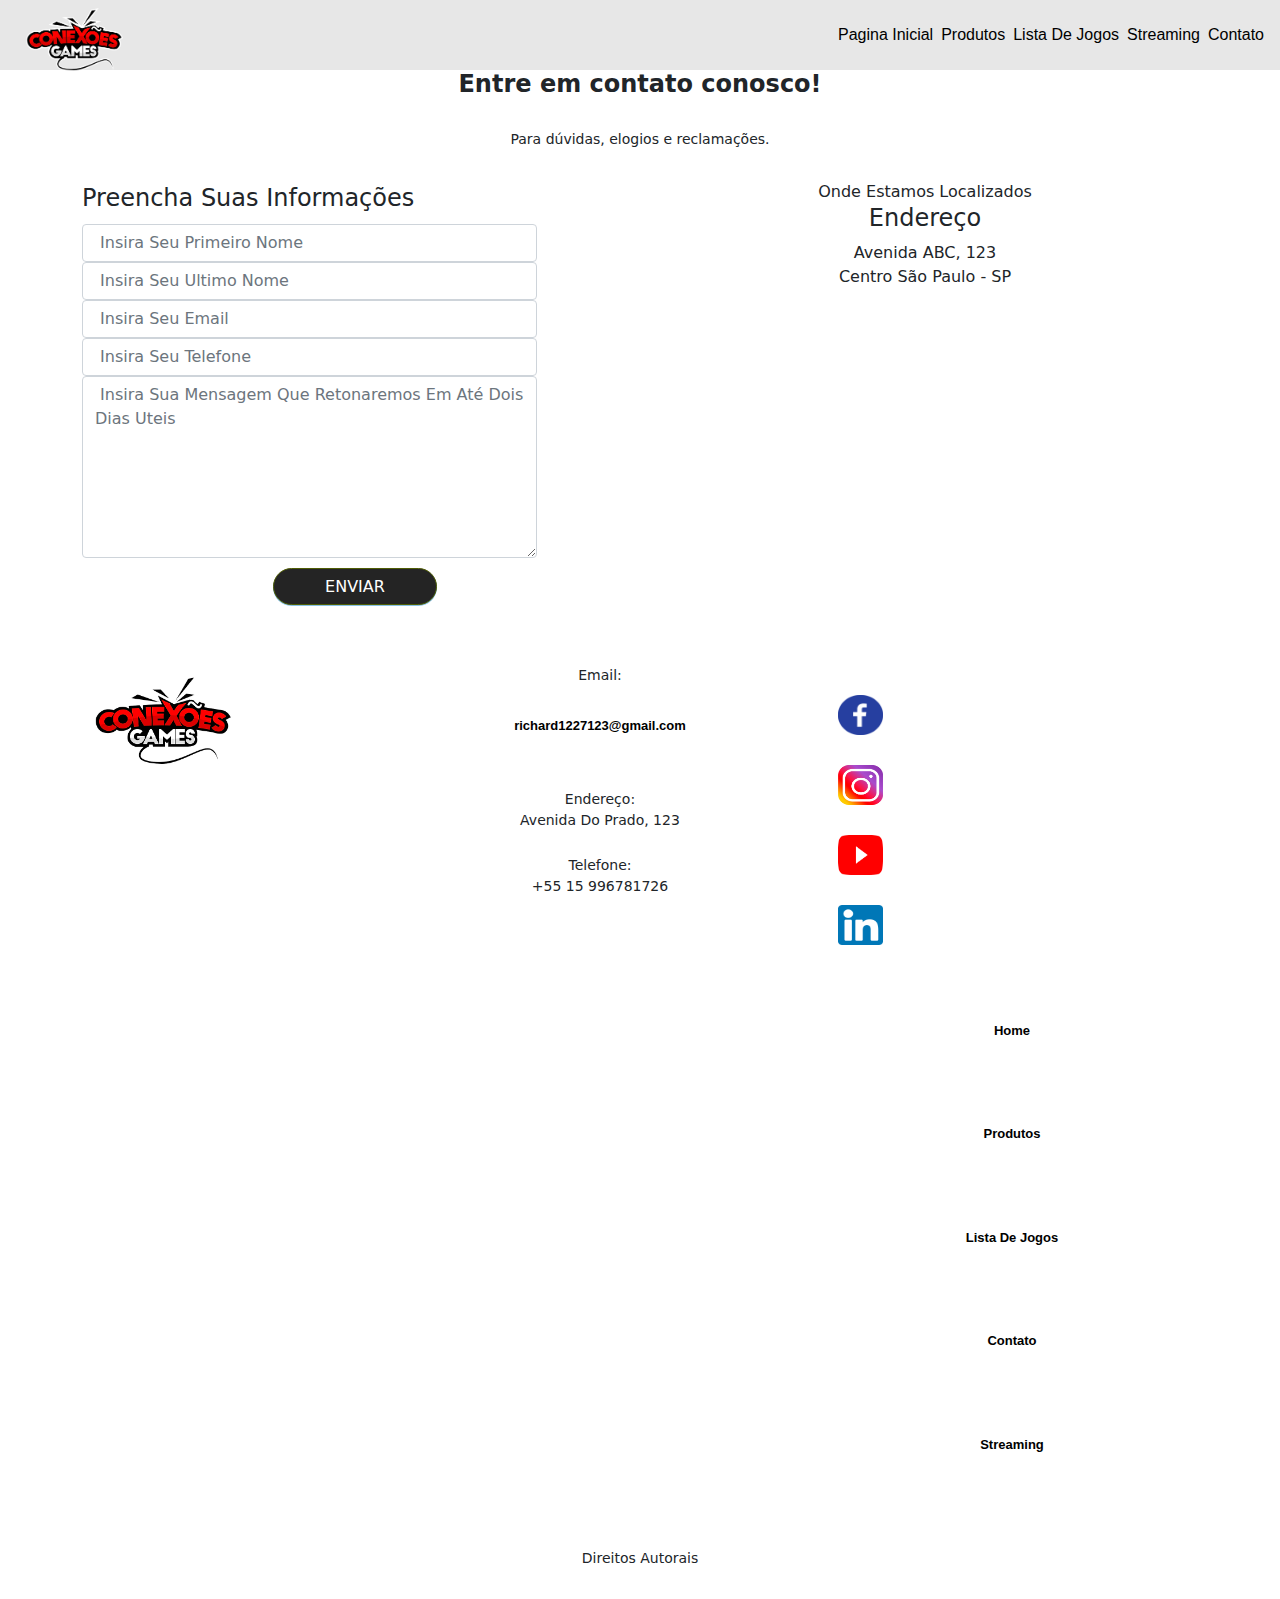
<file: contato.html>
<!DOCTYPE html>
<html lang="pt-br">
<head>
    <meta charset="UTF-8">
    <meta http-equiv="X-UA-Compatible" content="IE=edge">
    <meta name="viewport" content="width=device-width, initial-scale=1.0">
    <link rel="stylesheet" type="text/css" href="./bootstrap/css/bootstrap.min.css">
    <link rel="stylesheet" type="text/css" href="./css/style.css">
    <script type="text/javascript" src="./js/jquery-1.10.2.min.js"></script>
    <link rel="shortout icon" href="./img/_ico/brazil-.ico">
    <title>  Vendas De Jogos  |  Conexões Games  </title>
</head>
<body>
    <!-- Aula 27/09/ -->
    <!-- Inicio Do Meu Reponsivo -->
    <header id="header"> 
       <a id="logo"href="index.html"><img src="./img/CONEXOES_LOGO.webp" alt="Logo Conexões Games"></a>
       <nav id="nav">
            <button aria-label="Abrir Menu" id="btn-mobile" aria-haspopup="true" aria-controls="menu" aria-expanded="false">                
                <span id="hamburger"></span>
            </button>
            <ul id="menu" role="menu">
                <li><a class="linkMenu"href="index.html"> Pagina Inicial</a></li>
                <li><a class="linkMenu"href="Produtos.html"> Produtos</a></li>
                <li><a class="linkMenu"href="lista.html">Lista De Jogos</a></li>
                <li><a class="linkMenu"href="midia.html"> Streaming</a></li>
                <li><a class="linkMenu"href="contato.html"> Contato</a></li>
           </ul>
        </nav>
    </header>
    <!-- Fim Do Meu Reponsivo -->
    
    
    <!-- Início Área Destaque -->
    <div class="destaque">
        <div class="container">
            <div class="row d-flex justify-content-center">
                <!-- início da tag section com texto de contato -->
                <section class="col-12">
                    <h2> Entre em contato conosco! </h2>
                    <p> Para dúvidas, elogios e reclamações. </p>
                </section>
                <!-- Fim da tag section com texto de contato -->
                <!-- inicio formulario -->
                <div class="col-md-6">
                    <div class="well well-sm">
                        <form class="form-honrizontal" method="post">
                            <fieldset>
                                <legend class="text-left header"> Preencha Suas Informações  </legend>
                                <div class="form-grupo">
                                    <div class="col-md-10 col-md-offset-1">
                                        <input id="fname" name="name" type="text" placeholder=" Insira Seu Primeiro Nome" class="form-control " required>
                                    </div>
                                </div>
                                <div class="form-grupo">
                                    <div class="col-md-10 col-md-offset-1">
                                        <input id="lname" name="name" type="text" placeholder=" Insira Seu Ultimo Nome" class="form-control " required>
                                    </div>
                                </div>
                                <div class="form-grupo">
                                    <div class="col-md-10 col-md-offset-1">
                                            <input id="email" name="email" type="email" placeholder=" Insira Seu Email" class="form-control " required>
                                    </div>
                                </div>
                                <div class="form-grupo">
                                    <div class="col-md-10 col-md-offset-1">
                                            <input id="phone" name="phone" type="text" placeholder=" Insira Seu Telefone " class="form-control " required>
                                    </div>
                                </div>
                                <div class="form-grupo">
                                    <div class="col-md-10 col-md-offset-1">
                                            <textarea id="message" name="message" placeholder=" Insira Sua Mensagem Que Retonaremos Em Até Dois Dias Uteis " class="form-control" rows="7" required></textarea>
                                    </div>
                                </div>
                                <div class="form-grupo">
                                    <div class="col-md-12 text-center">
                                        <button type="submit" class="formbutton">Enviar </button>
                                    </div>
                                </div>
                            </fieldset>
                        </form>     
                    </div>
                </div>
                    <!-- Fim Formulario -->               
                    <!--fim formulario-->
                    <div class="col-md-6">
                        <div>
                            <div class="panel panel-default">
                                <div class="text-center header"> Onde Estamos Localizados </div>
                                <div class="panel-body text-center">
                                    <h4>Endereço</h4>
                                    <div> Avenida ABC, 123 <br/> Centro São Paulo - SP </div>
           
                                </div>
                                <div class="map">
                                    <iframe src="https://www.google.com/maps/embed?pb=!1m14!1m8!1m3!1d350878.1845091086!2d-47.55199811234186!3d-23.492515831600052!3m2!1i1024!2i768!4f13.1!3m3!1m2!1s0x0%3A0x4ead928c70b1e690!2sEscola%20e%20Faculdade%20de%20Tecnologia%20SENAI%20Gaspar%20Ricardo%20J%C3%BAnior!5e0!3m2!1spt-BR!2sbr!4v1666656625414!5m2!1spt-BR!2sbr" width="600" height="450" style="border:0;" allowfullscreen="" loading="lazy" referrerpolicy="no-referrer-when-downgrade"></iframe>
                                </div>
                    </div> 
                </div>
            </div>
        </div>
    </div>    
                <!-- Inicio Footer -->
                <footer class="rodape">
                    <div class="container">
                        <div class="row m-0">
                        <!-- Inicio Logo Marca -->
                            <div class="col-md-4">
                                <figure>
                                    <img src="./img/CONEXOES_LOGO.webp" alt="logo-rodape" width="40%" >
                                </figure>
                            </div>
                        <!-- Fim Da Logo Marca -->
                        <!-- Inicio Do Texto Rodape-->
                            <div class="col-md-4">
                                <div class="info-contato">
                                    <p> Email: </p>
                                    <p><a href="mailto:example@corp.net"> richard1227123@gmail.com </a></p><br>
                                    <p> Endereço: </p>
                                    <p> Avenida Do Prado, 123 </p><br>
                                    <p> Telefone: </p>
                                    <p> +55 15 996781726 </p>
                                </div>
                            </div>
                        <!-- Fim Do Texto Rodape -->
                        <!-- Incio Das Midias Sociais -->
                        <div class="col-md-4">
                            <figure class="redes-sociais">
                                <a href="https://facebook.com"><img src="./img/face.png" alt=""></a>
                                <a href="https://instagram.com"><img src="./img/insta.png" alt=""></a>
                                <a href="https://youtube.com"><img src="./img/youtube.png" alt=""></a>
                                <a href="https://linkdin.com"><img src="./img/linkedin.png" alt=""></a>
                            </figure>
                            <br>
                            <!-- Repetir Opções Do Menu Do Site -->
                            <a href="index.html"> Home </a><br>
                            <a href="produtos.html"> Produtos </a><br>
                            <a href="lista.html"> Lista De Jogos </a><br>
                            <a href="#"> Contato </a><br>
                            <a href="midia.html"> Streaming </a><br>
                        </div>
                        <!-- Fim Das Midias Sociais -->
                        <div class="col-12">
                                <p class="direitos"> Direitos Autorais </p>
                        </div>
                        <!-- Fim Dos Direitos Autorais -->
                    </div>    
                </div>    
            </footer>
                <!-- Fim texto Galeria -->

</body>

    <script type="text/javascript" src="./bootstrap/js/bootstrap.min.js"></script>

    <script type="text/javascript" src="./js/script_menu.js"></script>

    <script type="text/javascript" src="./js/map.js"></script>

    <script src="http://maps.google.com/maps/api/js?sensor=false"></script>
   
</html>
</file>
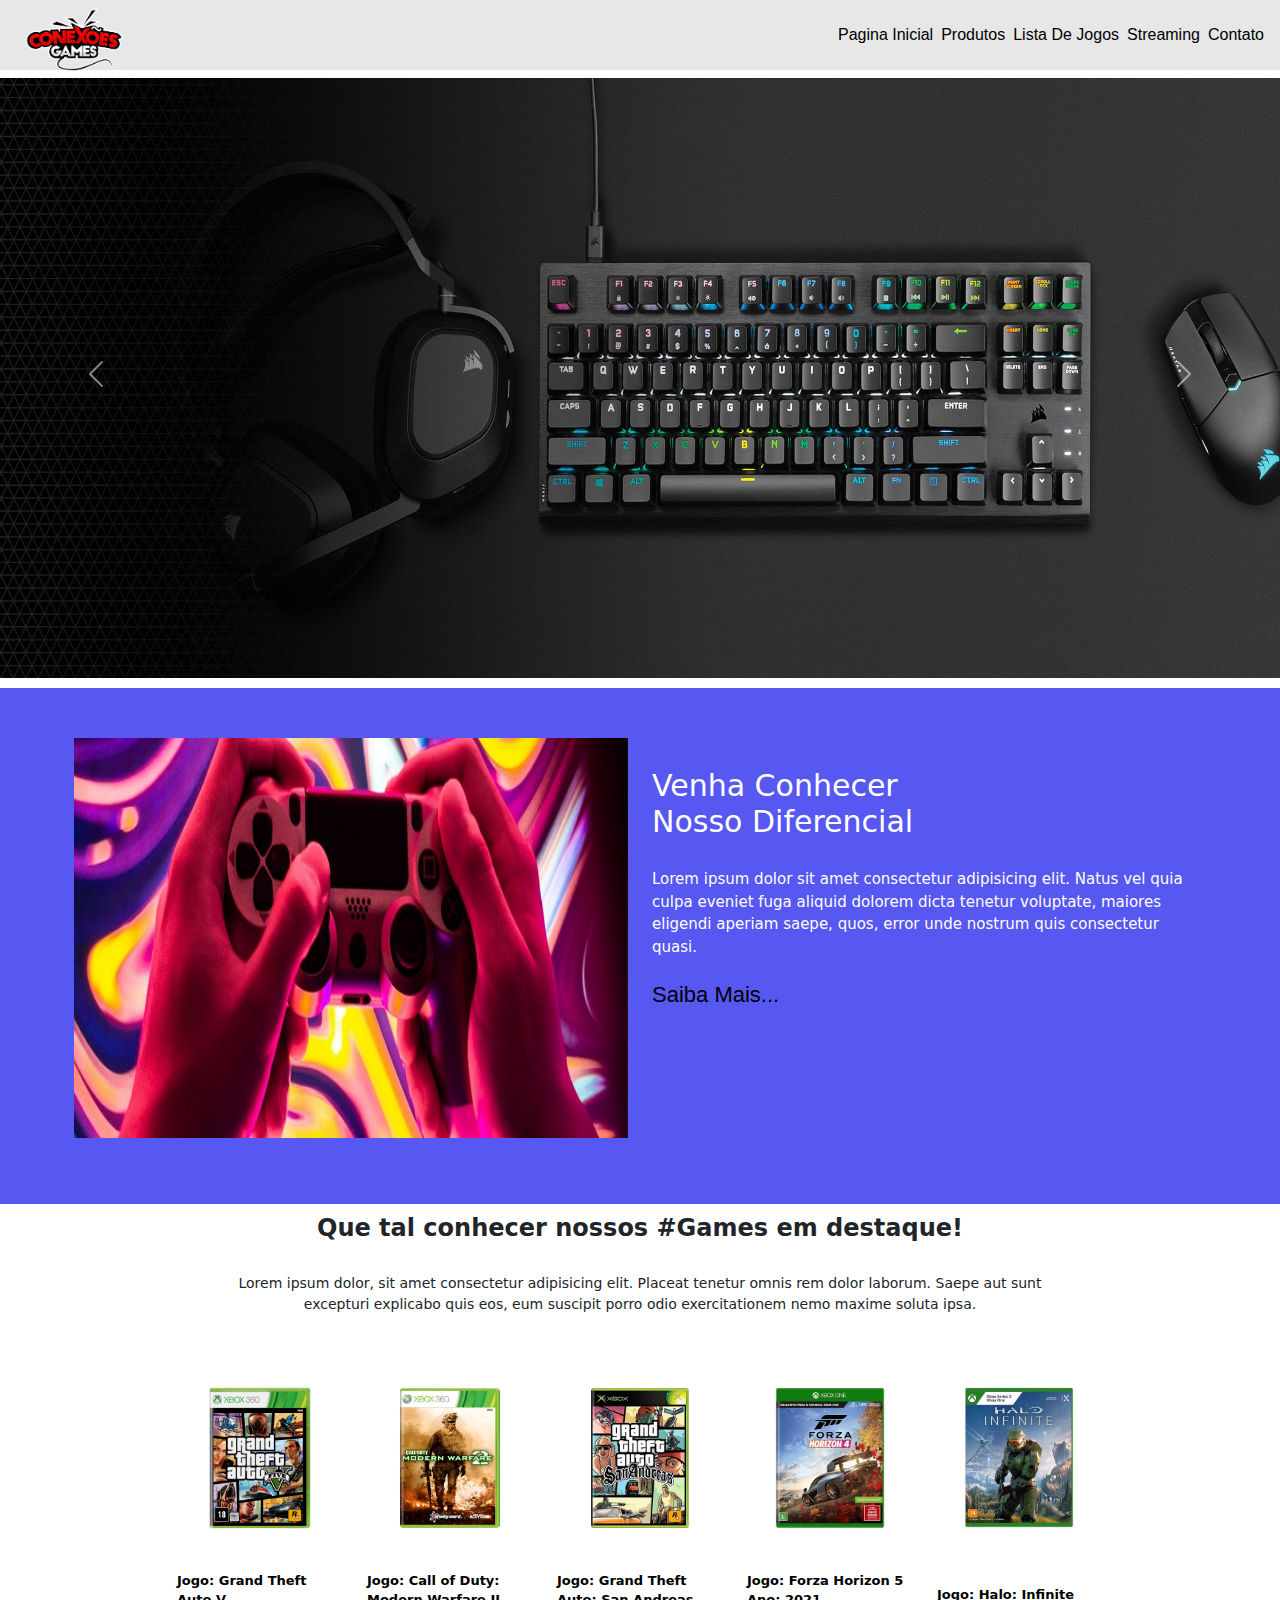
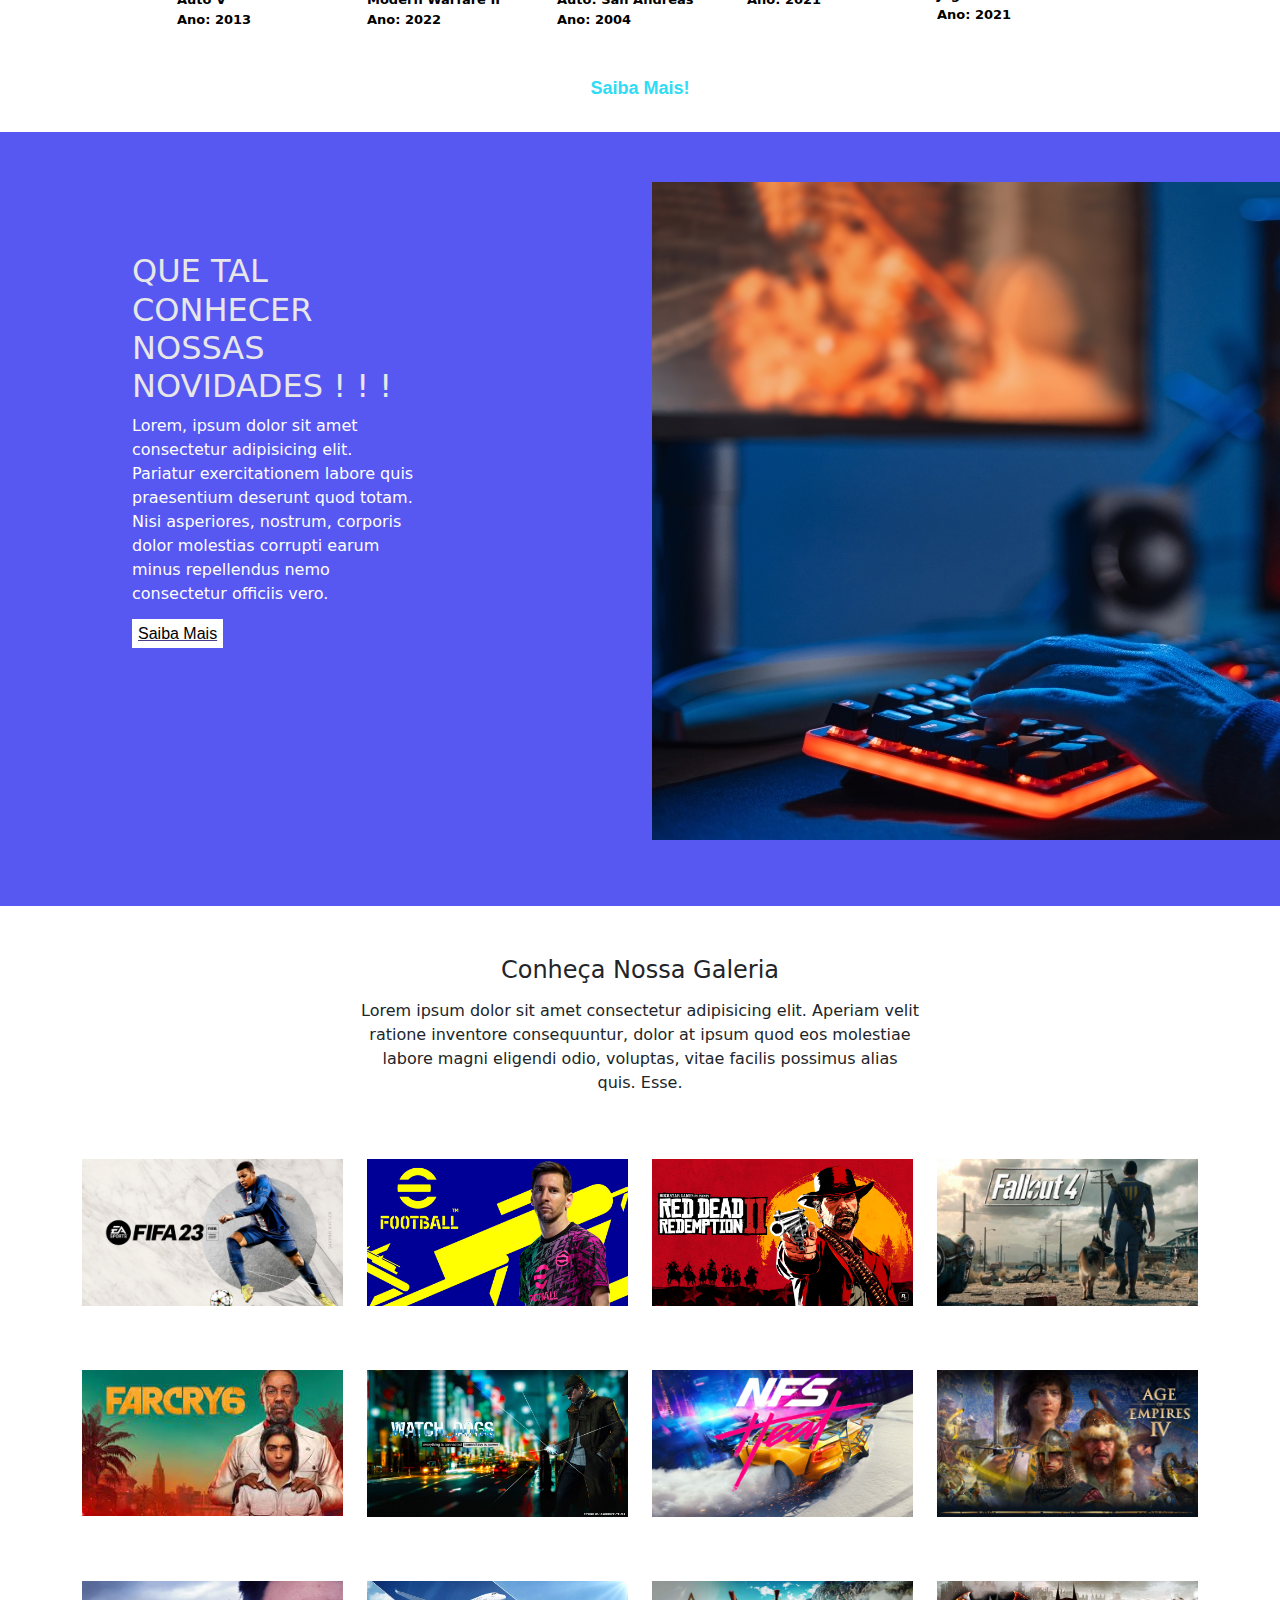
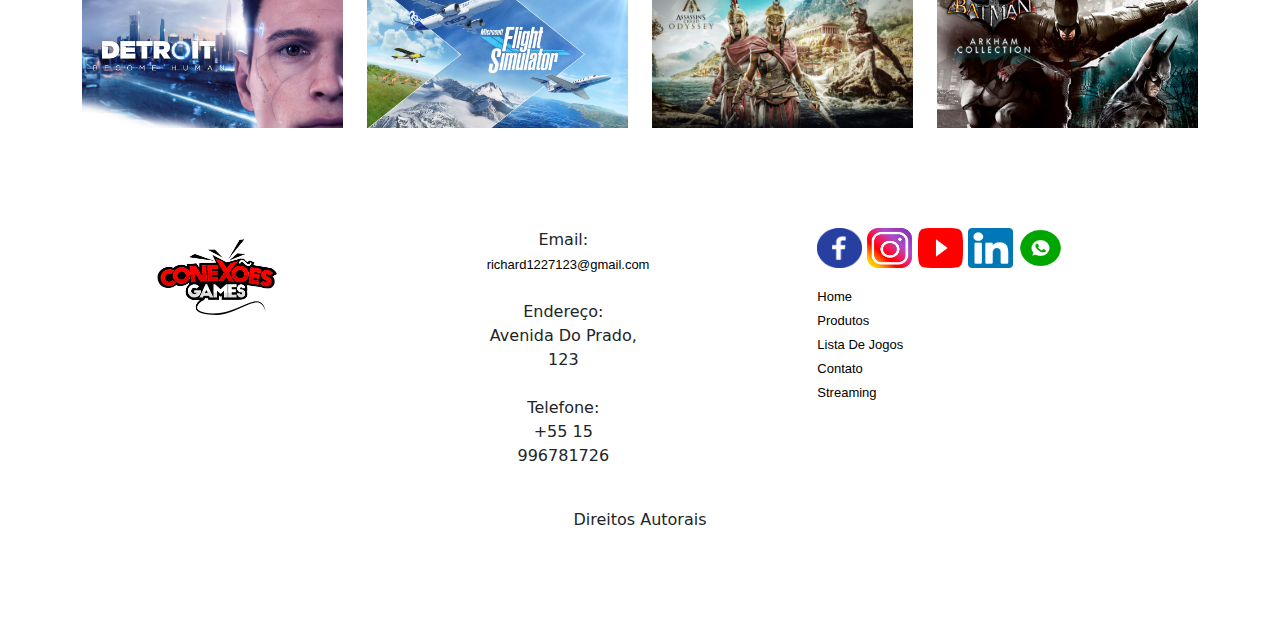
<file: lista.html>
<!DOCTYPE html>
<html lang="pt-br">
<head>
    <meta charset="UTF-8">
    <meta http-equiv="X-UA-Compatible" content="IE=edge">
    <meta name="viewport" content="width=device-width, initial-scale=1.0">
    <link rel="stylesheet" type="text/css" href="./bootstrap/css/bootstrap.min.css">
    <link rel="stylesheet" type="text/css" href="./css/style.css">
    <link rel="shortout icon" href="./img/_ico/brazil-.ico">
    <title>  Vendas De Jogos  |  Conexões Games  </title>
</head>
<body>
    <!-- Aula 27/09/ -->
    <!-- Inicio Do Meu Reponsivo -->
    <header id="header"> 
       <a id="logo"href="index.html"><img src="./img/CONEXOES_LOGO.webp" alt="Logo Conexões Games"></a>
       <nav id="nav">
            <button aria-label="Abrir Menu" id="btn-mobile" aria-haspopup="true" aria-controls="menu" aria-expanded="false">                
                <span id="hamburger"></span>
            </button>
            <ul id="menu" role="menu">
                <li><a class="linkMenu"href="index.html"> Pagina Inicial</a></li>
                <li><a class="linkMenu"href="Produtos.html"> Produtos</a></li>
                <li><a class="linkMenu"href="lista.html">Lista De Jogos</a></li>
                <li><a class="linkMenu"href="midia.html"> Streaming</a></li>
                <li><a class="linkMenu"href="Contato.html"> Contato</a></li>
           </ul>
        </nav>
    </header>
    <!-- Fim Do Meu Reponsivo -->
    
    <!-- Início do Carousel Página Principal -->
    <div id="carouselExampleInterval" class="carousel slide" data-bs-ride="carousel">
        <div class="carousel-inner">
                <div class="carousel-item active" data-bs-interval="500">
                    <img src="./img/Teclados Banner/Teclado 2.jpg"
                    class="d-block w-100"
                    alt="..."
                    />
                </div>
                <div class="carousel-item" data-bs-interval="1000">
                    <img src="./img/Teclados Banner/Teclado 3.jpg"
                    class="d-block w-100"
                    alt="..."
                    />
                </div>
                <div class="carousel-item" data-bs-interval="1000">
                    <img src="./img/Quadrada/jogos_para_jogar_antes_de_morrer_menor1.jpg"
                    class="d-block w-100"
                    alt="..."
                    />
                </div>
                <div class="carousel-item" data-bs-interval="1000">
                    <img src="./img/Quadrada/16estacio-jogos-digitais.jpg"
                    class="d-block w-100"
                    alt="..."
                    />
                </div>

            </div>   
            <button
                class="carousel-control-prev"
                data-bs-target="#carouselExampleInterval"
                type="button"
                data-bs-slide="prev"
            >
            <span class="carousel-control-prev-icon" aria-hidden="true"></span>
            <span class="visually-hidden">Anterior</span>
            </button>
            <button
                class="carousel-control-next"
                data-bs-target="#carouselExampleInterval"
                type="button"
                data-bs-slide="next"
            >
            <span class="carousel-control-next-icon" aria-hidden="true"></span>
            <span class="visually-hidden">Próximo</span>
            </button>
    </div>
    <!-- Fim do Carousel da Página Principal-->
    <!-- Inicio do Banner -->
    <div class="section-banner-home">
        <div class="container-fluid">
            <div class="row m-0">
                <div class="col-12 col-md-6">
                    <figure>
                        <img src="./img/Banners/comprar-games-pela-internet.jpg" class="img-fluid" alt="banner-home">
                    </figure>
                </div>
                <div class="col-12 col-md-6">
                    <section class="texto-banner d-none d-md-block">
                        <h1> Venha Conhecer Nosso Diferencial </h1>
                        <p class="d-none d-md-block">Lorem ipsum dolor sit amet consectetur adipisicing elit. Natus vel quia culpa eveniet fuga aliquid dolorem dicta tenetur voluptate, maiores eligendi aperiam saepe, quos, error unde nostrum quis consectetur quasi.</p>
                        <a href="Jogos.html"> Saiba Mais...</a>
                    </section>
                </div>
            </div>
        </div>
    </div>
    <!-- Fim Banner -->
    <!-- Início Área Destaque-->
    <div class="destaque">
        <div class="container">
            <div class="row d-flex justify-content-center">
                <!-- início da tag section com texto de destaque -->
                <section class="col-12">
                    <h2>Que tal conhecer nossos #Games em destaque!</h2>
                    <p>Lorem ipsum dolor, sit amet consectetur adipisicing elit. Placeat tenetur omnis rem dolor laborum. Saepe aut sunt excepturi explicabo quis eos, eum suscipit porro odio exercitationem nemo maxime soluta ipsa.</p>
                </section>
                <!-- Fim da tag section com o texto de destaque -->
                <!-- Início Imagem 1 -->
                <div class="col-6 col-md-2 pr-0">
                    <figure>
                        <a href="jogos.html"><img src="./img/Imagens Hd (Destaques)/Capa xbox Gta5.jpg" alt="Galeria" width="100%"></a>
                        <figcaption>Jogo: Grand Theft Auto V <br> Ano: 2013</figcaption>
                    </figure>
                </div>
                <!-- Fim Imagem 1 -->
                <!-- Início Imagem 2 -->
                <div class="col-6 col-md-2 pr-0">
                    <figure>
                        <a href="jogos.html"><img src="./img/Imagens Hd (Destaques)/Call-OF-Duty-Modern-Warfare-Capa-Xbox.png" alt="Galeria" width="100%"></a>
                        <figcaption>Jogo: Call of Duty: Modern Warfare II <br> Ano: 2022 </figcaption>
                    </figure>
                </div>
                <!-- Fim Imagem 2 -->
                <!-- Início Imagem 3 -->
                <div class="col-6 col-md-2 pr-0">
                    <figure>
                        <a href="jogos.html"><img src="./img/Imagens Hd (Destaques)/gta-san-andreas-HD.jpg" alt="Galeria" width="100%"></a>
                        <figcaption>Jogo: Grand Theft Auto: San Andreas <br> Ano: 2004 </figcaption>
                    </figure>
                </div>
                <!-- Fim Imagem 3 -->
                <!-- Início Imagem 4 -->
                <div class="col-6 col-md-2 pr-0">
                    <figure>
                        <a href="jogos.html"><img src="./img/Imagens Hd (Destaques)/forza-4.png" alt="Galeria" width="100%"></a>
                        <figcaption>Jogo: Forza Horizon 5 <br> Ano: 2021 </figcaption>
                    </figure>
                </div>
                <!-- Fim Imagem 4 -->
                <!-- Início Imagem 5 -->
                <div class="col-6 col-md-2 pr-0">
                    <figure>
                        <a href="jogos.html"><img src="./img/Imagens Hd (Destaques)/Halo The Master Chief Collection HD Capa xbox.jpg" alt="Galeria" width="100%"></a>
                        <figcaption>Jogo: Halo: Infinite <br> Ano: 2021 </figcaption>
                    </figure>
                </div>
                <!-- Fim Imagem 5 -->
                
                <!-- Início saiba mais -->
                <div class="col-12">
                    <a href="#">Saiba Mais!</a>
                </div>
                <!-- Fim saiba mais -->
            </div>
        </div>
    </div>
    <!-- Inicio Area Novidades -->
    <div class="novidades">
        <div class="container-fluid">
            <div class="row">
                <!-- Inicio Texto Novidades -->
                <div class="col-md-6">
                    <section class="text-body">
                        <h2> QUE TAL CONHECER NOSSAS NOVIDADES ! ! ! </h2> <p> Lorem, ipsum dolor sit amet consectetur adipisicing elit. Pariatur exercitationem labore quis praesentium deserunt quod totam. Nisi asperiores, nostrum, corporis dolor molestias corrupti earum minus repellendus nemo consectetur officiis vero.</p>
                        <a class="btn-banner"href="#" target="_blank">Saiba Mais</a>
                    </section>
                </div>       
                <!-- Fim Texto Novidades -->
                <!--Inicio Imagem Novidades -->
                <div class="col-md-6">
                    <figure>
                        <img src="./img/Teclados Banner/gaming-cyber-fp-1170x658b4.jpg">
                    </figure>
                </div>        
                <!-- Fim Imagem Novidades -->
                </div>
            </div>
    </div>
    <!-- Inicio Galeria -->
    <div class="galeria d-flex align-intem-center">
        <div class="container">
            <div class="row">
            <!-- inicio Texto Galeria -->
            <div class="col-12">
                <section class="texto-galeria">
                    <h2> Conheça Nossa Galeria </h2>
                    <p> Lorem ipsum dolor sit amet consectetur adipisicing elit. Aperiam velit ratione inventore consequuntur, dolor at ipsum quod eos molestiae labore magni eligendi odio, voluptas, vitae facilis possimus alias quis. Esse. </p>
                </section>           
            </div>
            <!-- Fim Texto Galeria -->
            <!-- Inicio Imagem 1 Galeria -->
            <div class="gallery col-6 col-md-3">
                <img src="./img/Jogos HD (icon) Galeria/fifa 23.jpg"class="img-fluid"alt="img-galeria">
            </div>
            <!-- Fim Imagem 1 Galeria -->
            <!-- Inicio Imagem 2 Galeria -->
            <div class="gallery col-6 col-md-3">
                <img src="./img/Jogos HD (icon) Galeria/efootball2022main.jpg"class="img-fluid"alt="img-galeria">
            </div>
            <!-- Fim Imagem 2 Galeria -->
            <!-- Inicio Imagem 3 Galeria -->
            <div class="gallery col-6 col-md-3">
                <img src="./img/Jogos HD (icon) Galeria/red dead.jpg"class="img-fluid"alt="img-galeria">
            </div>
            <!-- Fim Imagem 3 Galeria -->
            <!-- Inicio Imagem 4 Galeria -->
            <div class="gallery col-6 col-md-3">
                <img src="./img/Jogos HD (icon) Galeria/Fallout 4.jpg"class="img-fluid"alt="img-galeria">
            </div>
            <!-- Fim Imagem 4 Galeria -->
            <!-- Inicio Imagem 5 Galeria -->
            <div class="gallery col-6 col-md-3">
                <img src="./img/Jogos HD (icon) Galeria/far cry 6.jpg"class="img-fluid"alt="img-galeria">
            </div>
            <!-- Fim Imagem 5 Galeria -->
            <!-- Inicio Imagem 6 Galeria -->
            <div class="gallery col-6 col-md-3">
                <img src="./img/Jogos HD (icon) Galeria/Watch Dogs.jpg"class="img-fluid"alt="img-galeria">
            </div>
            <!-- Fim Imagem 6 Galeria -->
            <!-- Inicio Imagem 7 Galeria -->
            <div class="gallery col-6 col-md-3">
                <img src="./img/Jogos HD (icon) Galeria/need-for-speed-heat.jpg"class="img-fluid"alt="img-galeria">
            </div>
            <!-- Fim Imagem 7 Galeria -->
            <!-- Inicio Imagem 8 Galeria -->
            <div class="gallery col-6 col-md-3">
                <img src="./img/Jogos HD (icon) Galeria/Age Of Empires IV.jpg"class="img-fluid"alt="img-galeria">
            </div>
            <!-- Fim Imagem 8 Galeria -->
            <!-- Inicio Imagem 9 Galeria -->
            <div class="gallery col-6 col-md-3">
                <img src="./img/Jogos HD (icon) Galeria/Detroit Become Human.jpg"class="img-fluid"alt="img-galeria">
            </div>
            <!-- Fim Imagem 9 Galeria -->
            <!-- Inicio Imagem 10 Galeria -->
            <div class="gallery col-6 col-md-3">
                <img src="./img/Imagens Hd (Destaques)/Microsoft Simulaor.jpg"class="img-fluid"alt="img-galeria">
            </div>
            <!-- Fim Imagem 10 Galeria -->
            <!-- Inicio Imagem 11 Galeria -->
            <div class="gallery col-6 col-md-3">
                <img src="./img/Jogos HD (icon) Galeria/Assassins-Creed-Odyssey_destacada-e1639578840150.jpg"class="img-fluid"alt="img-galeria">
            </div>
            <!-- Fim Imagem 11 Galeria -->
            <!-- Inicio Imagem 12 Galeria -->
            <div class="gallery col-6 col-md-3">
                <img src="./img/Jogos HD (icon) Galeria/BATMAN ARKHAM COLLECTION.jpg"class="img-fluid"alt="img-galeria">
            </div>
            <!-- Fim Imagem 12 Galeria -->
                <!-- Inicio Footer -->
                <footer class="rodape">
                    <div class="container">
                        <div class="row m-0">
                        <!-- Inicio Logo Marca -->
                            <div class="col-md-4">
                                <figure>
                                    <img src="./img/CONEXOES_LOGO.webp" alt="logo-rodape" width="40%" >
                                </figure>
                            </div>
                        <!-- Fim Da Logo Marca -->
                        <!-- Inicio Do Texto Rodape-->
                            <div class="col-md-4">
                                <div class="info-contato">
                                    <p> Email: </p>
                                    <p><a href="mailto:example@corp.net"> richard1227123@gmail.com </a></p><br>
                                    <p> Endereço: </p>
                                    <p> Avenida Do Prado, 123 </p><br>
                                    <p> Telefone: </p>
                                    <p> +55 15 996781726 </p>
                                </div>
                            </div>
                            <!-- Fim Do Texto Rodape -->
                            <!-- Incio Das Midias Sociais -->
                            <div class="col-md-4">
                                <figure class="redes-sociais">
                                    <a href="https://facebook.com"><img src="./img/face.png" alt=""></a>
                                    <a href="https://instagram.com"><img src="./img/insta.png" alt=""></a>
                                    <a href="https://youtube.com"><img src="./img/youtube.png" alt=""></a>
                                    <a href="https://linkdin.com"><img src="./img/linkedin.png" alt=""></a>
                                    <a href="https://api.whatsapp.com/send?phone=5515996781726&text=Seja%20Bem%20Vindo%20AO%20Nosso%20Atendimento...%20Como%20Podemos%20Te%20Ajudar%20%3F"><img src="./img/whatsapp-logo-png.png" alt=""></a>
                                </figure>
                                <br>
                                <!-- Repetir Opções Do Menu Do Site -->
                                <a href="index.html"> Home </a><br>
                                <a href="produtos.html"> Produtos </a><br>
                                <a href="#"> Lista De Jogos </a><br>
                                <a href="contato.html"> Contato </a><br>
                                <a href="midia.html"> Streaming </a><br>
                            </div>
                            <!-- Fim Das Midias Sociais -->
                            <div class="col-12">
                                <p class="direitos"> Direitos Autorais </p>
                            </div>
                            <!-- Fim Dos Direitos Autorais -->
                        </div>    
                    </div>    
                </footer>
                <!-- Fim texto Galeria -->
            </div>
        </div>
    </div>    
</body>

    <script type="text/javascript" src="./bootstrap/js/bootstrap.min.js"></script>

    <script type="text/javascript" src="./js/script_menu.js"></script>
</html>
</file>
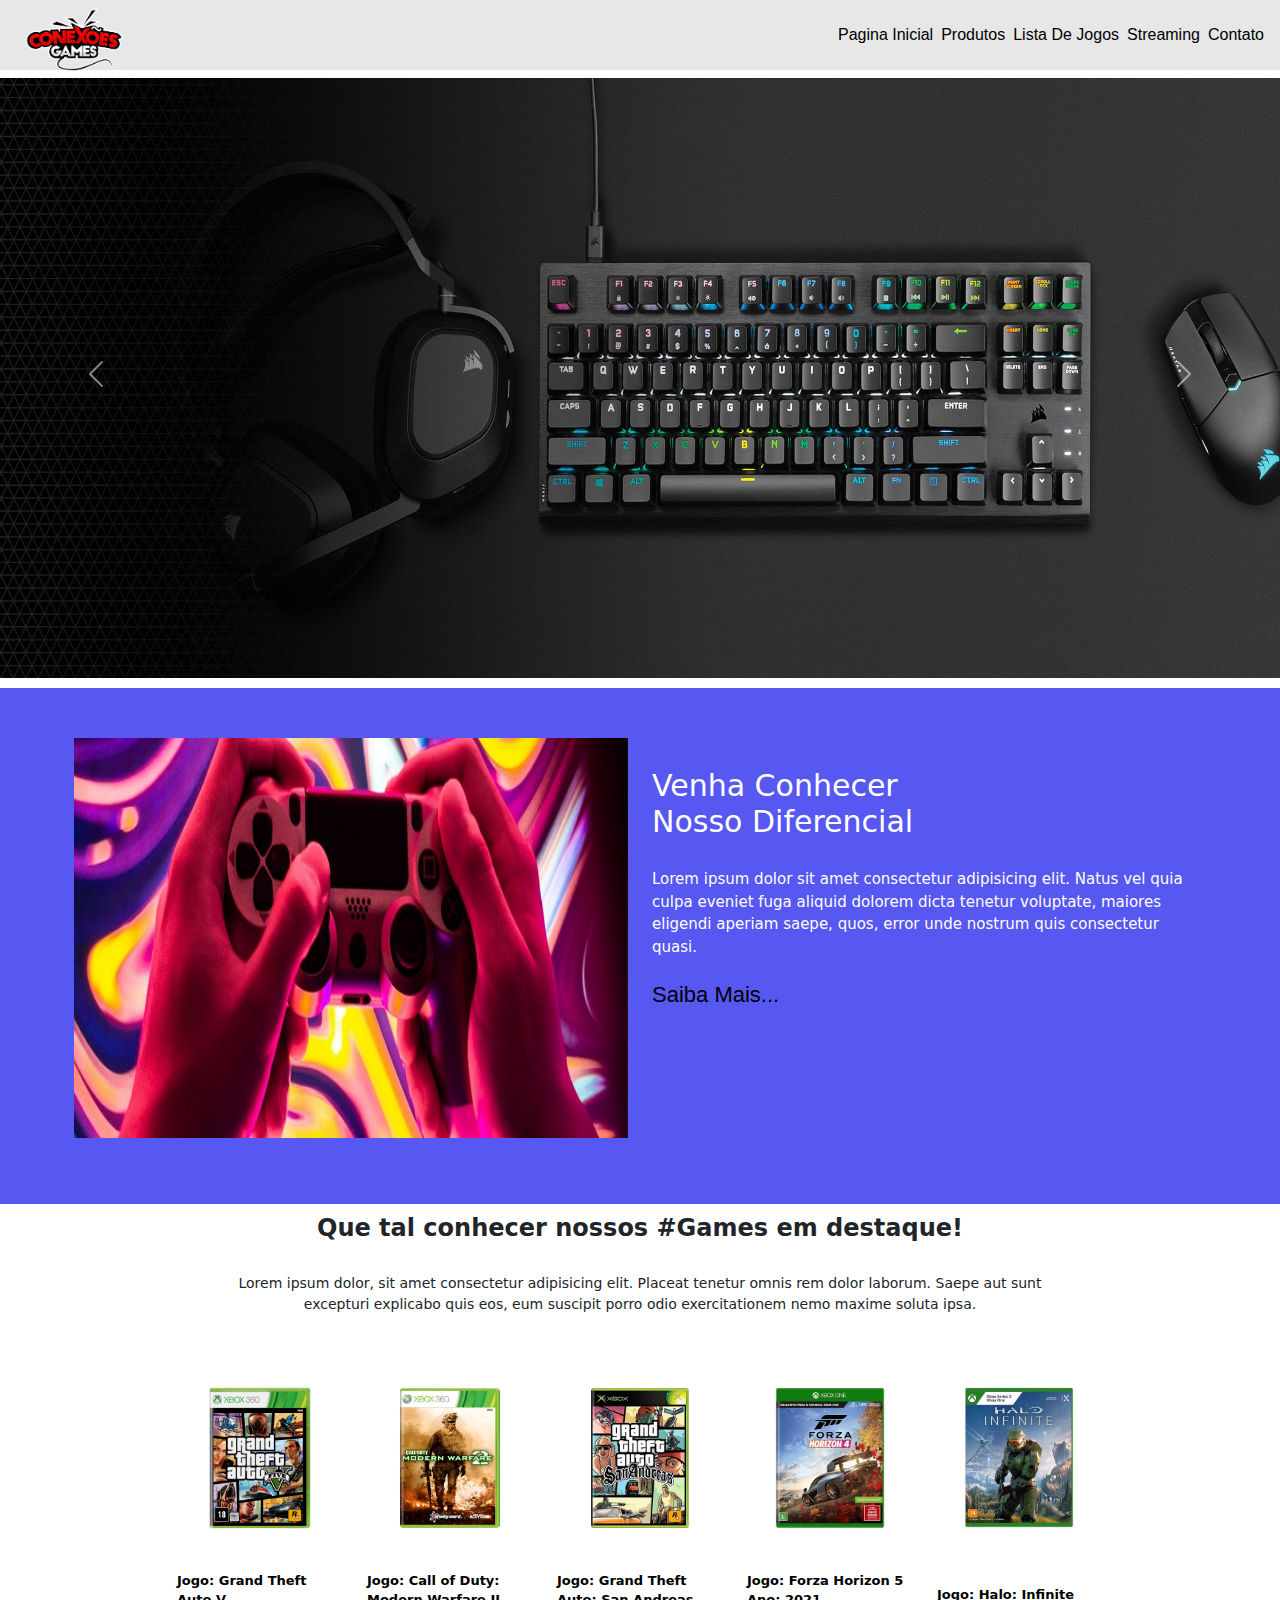
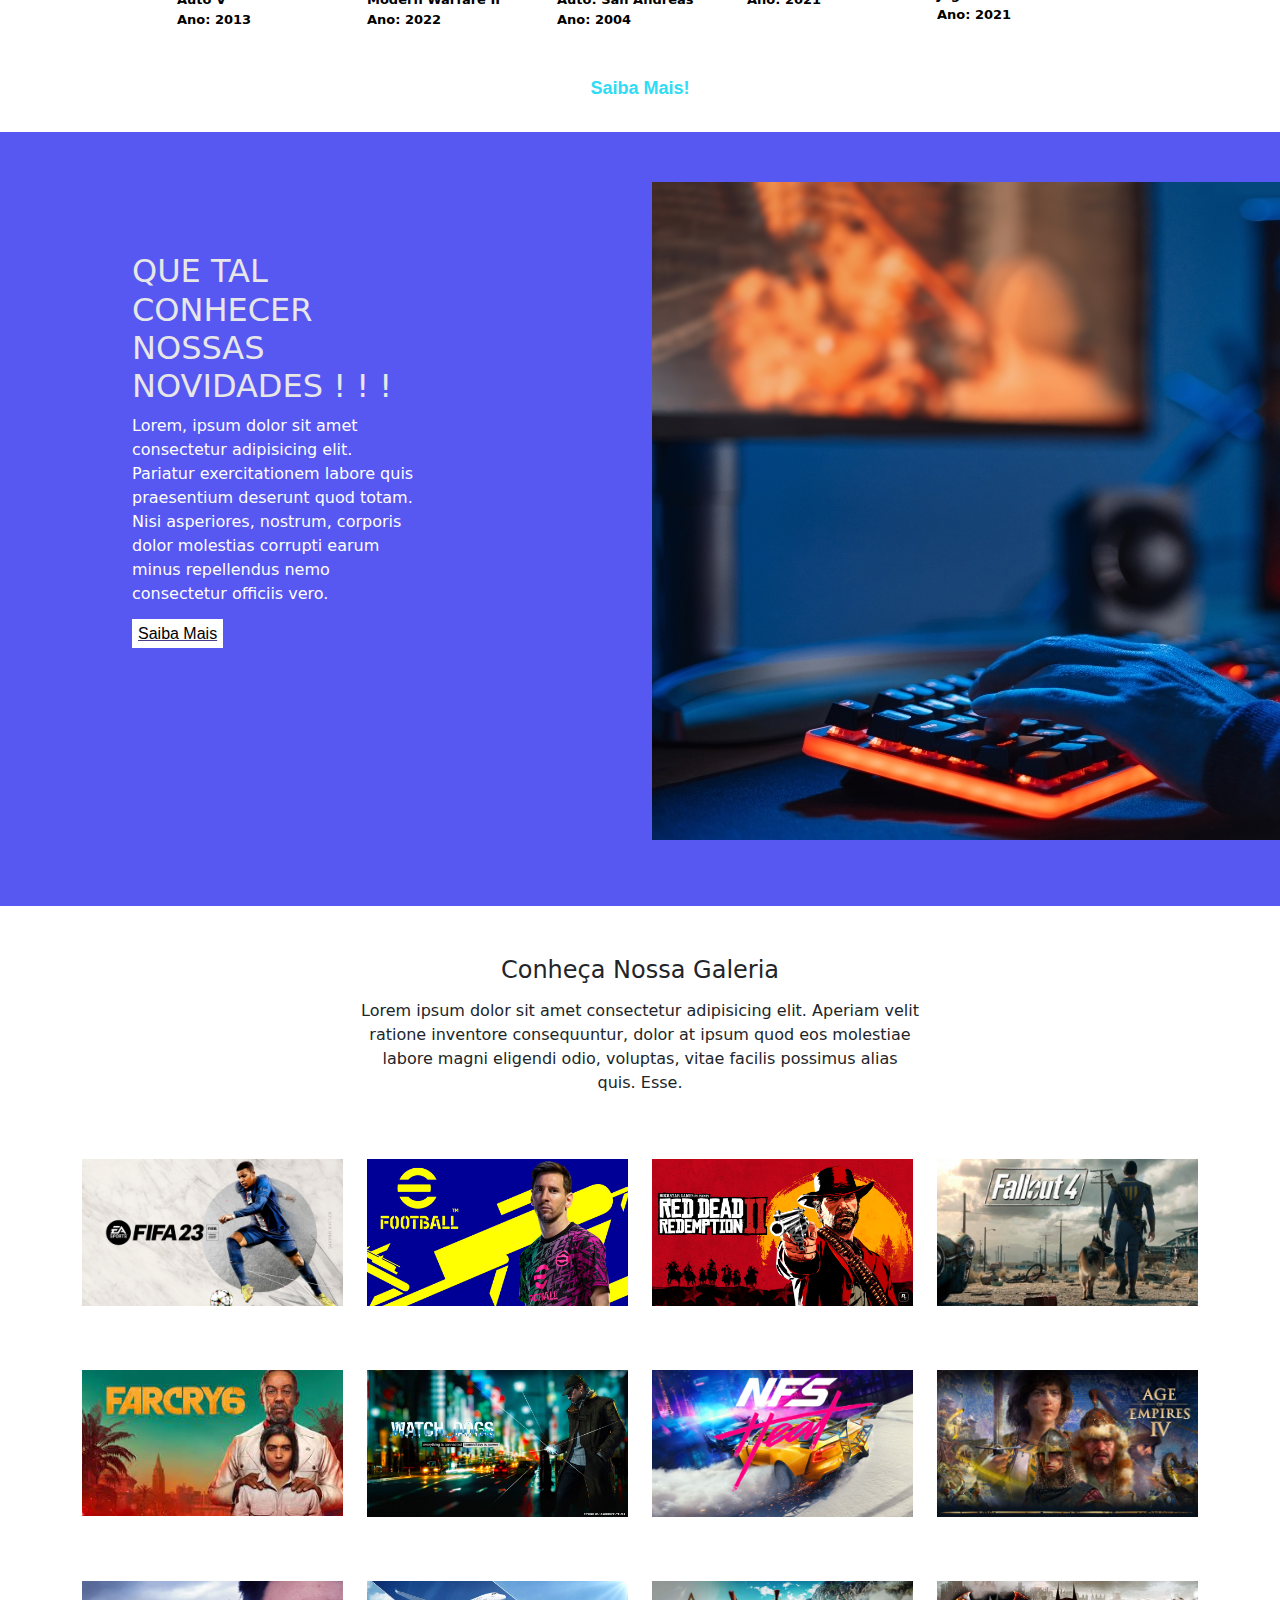
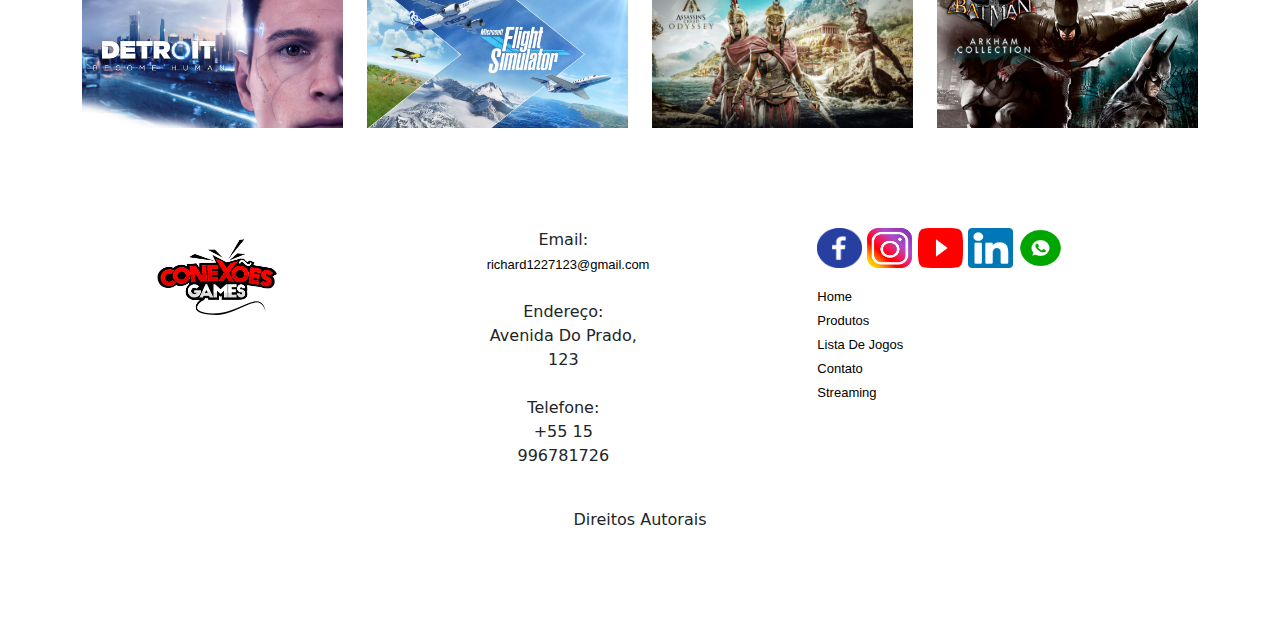
<file: produtos.html>
<!DOCTYPE html>
<html lang="pt-br">
<head>
    <meta charset="UTF-8">
    <meta http-equiv="X-UA-Compatible" content="IE=edge">
    <meta name="viewport" content="width=device-width, initial-scale=1.0">
    <link rel="stylesheet" type="text/css" href="./bootstrap/css/bootstrap.min.css">
    <link rel="stylesheet" type="text/css" href="./css/style.css">
    <link rel="shortout icon" href="./img/_ico/brazil-.ico">
    <title>  Vendas De Jogos  |  Conexões Games  </title>
</head>
<body>
    <!-- Aula 27/09/ -->
    <!-- Inicio Do Meu Reponsivo -->
    <header id="header"> 
       <a id="logo"href="index.html"><img src="./img/CONEXOES_LOGO.webp" alt="Logo Conexões Games"></a>
       <nav id="nav">
            <button aria-label="Abrir Menu" id="btn-mobile" aria-haspopup="true" aria-controls="menu" aria-expanded="false">                
                <span id="hamburger"></span>
            </button>
            <ul id="menu" role="menu">
                <li><a class="linkMenu"href="index.html"> Pagina Inicial</a></li>
                <li><a class="linkMenu"href="Produtos.html"> Produtos</a></li>
                <li><a class="linkMenu"href="lista.html">Lista De Jogos</a></li>
                <li><a class="linkMenu"href="midia.html"> Streaming</a></li>
                <li><a class="linkMenu"href="Contato.html"> Contato</a></li>
           </ul>
        </nav>
    </header>
    <!-- Fim Do Meu Reponsivo -->
    
    <!-- Início do Carousel Página Principal -->
    <div id="carouselExampleInterval" class="carousel slide" data-bs-ride="carousel">
        <div class="carousel-inner">
                <div class="carousel-item active" data-bs-interval="500">
                    <img src="./img/Teclados Banner/Teclado 2.jpg"
                    class="d-block w-100"
                    alt="..."
                    />
                </div>
                <div class="carousel-item" data-bs-interval="1000">
                    <img src="./img/Teclados Banner/Teclado 3.jpg"
                    class="d-block w-100"
                    alt="..."
                    />
                </div>
                <div class="carousel-item" data-bs-interval="1000">
                    <img src="./img/Quadrada/jogos_para_jogar_antes_de_morrer_menor1.jpg"
                    class="d-block w-100"
                    alt="..."
                    />
                </div>
                <div class="carousel-item" data-bs-interval="1000">
                    <img src="./img/Quadrada/16estacio-jogos-digitais.jpg"
                    class="d-block w-100"
                    alt="..."
                    />
                </div>

            </div>   
            <button
                class="carousel-control-prev"
                data-bs-target="#carouselExampleInterval"
                type="button"
                data-bs-slide="prev"
            >
            <span class="carousel-control-prev-icon" aria-hidden="true"></span>
            <span class="visually-hidden">Anterior</span>
            </button>
            <button
                class="carousel-control-next"
                data-bs-target="#carouselExampleInterval"
                type="button"
                data-bs-slide="next"
            >
            <span class="carousel-control-next-icon" aria-hidden="true"></span>
            <span class="visually-hidden">Próximo</span>
            </button>
    </div>
    <!-- Fim do Carousel da Página Principal-->
    <!-- Inicio do Banner -->
    <div class="section-banner-home">
        <div class="container-fluid">
            <div class="row m-0">
                <div class="col-12 col-md-6">
                    <figure>
                        <img src="./img/Banners/comprar-games-pela-internet.jpg" class="img-fluid" alt="banner-home">
                    </figure>
                </div>
                <div class="col-12 col-md-6">
                    <section class="texto-banner d-none d-md-block">
                        <h1> Venha Conhecer Nosso Diferencial </h1>
                        <p class="d-none d-md-block">Lorem ipsum dolor sit amet consectetur adipisicing elit. Natus vel quia culpa eveniet fuga aliquid dolorem dicta tenetur voluptate, maiores eligendi aperiam saepe, quos, error unde nostrum quis consectetur quasi.</p>
                        <a href="Jogos.html"> Saiba Mais...</a>
                    </section>
                </div>
            </div>
        </div>
    </div>
    <!-- Fim Banner -->
    <!-- Início Área Destaque-->
    <div class="destaque">
        <div class="container">
            <div class="row d-flex justify-content-center">
                <!-- início da tag section com texto de destaque -->
                <section class="col-12">
                    <h2>Que tal conhecer nossos #Games em destaque!</h2>
                    <p>Lorem ipsum dolor, sit amet consectetur adipisicing elit. Placeat tenetur omnis rem dolor laborum. Saepe aut sunt excepturi explicabo quis eos, eum suscipit porro odio exercitationem nemo maxime soluta ipsa.</p>
                </section>
                <!-- Fim da tag section com o texto de destaque -->
                <!-- Início Imagem 1 -->
                <div class="col-6 col-md-2 pr-0">
                    <figure>
                        <a href="jogos.html"><img src="./img/Imagens Hd (Destaques)/Capa xbox Gta5.jpg" alt="Galeria" width="100%"></a>
                        <figcaption>Jogo: Grand Theft Auto V <br> Ano: 2013</figcaption>
                    </figure>
                </div>
                <!-- Fim Imagem 1 -->
                <!-- Início Imagem 2 -->
                <div class="col-6 col-md-2 pr-0">
                    <figure>
                        <a href="jogos.html"><img src="./img/Imagens Hd (Destaques)/Call-OF-Duty-Modern-Warfare-Capa-Xbox.png" alt="Galeria" width="100%"></a>
                        <figcaption>Jogo: Call of Duty: Modern Warfare II <br> Ano: 2022 </figcaption>
                    </figure>
                </div>
                <!-- Fim Imagem 2 -->
                <!-- Início Imagem 3 -->
                <div class="col-6 col-md-2 pr-0">
                    <figure>
                        <a href="jogos.html"><img src="./img/Imagens Hd (Destaques)/gta-san-andreas-HD.jpg" alt="Galeria" width="100%"></a>
                        <figcaption>Jogo: Grand Theft Auto: San Andreas <br> Ano: 2004 </figcaption>
                    </figure>
                </div>
                <!-- Fim Imagem 3 -->
                <!-- Início Imagem 4 -->
                <div class="col-6 col-md-2 pr-0">
                    <figure>
                        <a href="jogos.html"><img src="./img/Imagens Hd (Destaques)/forza-4.png" alt="Galeria" width="100%"></a>
                        <figcaption>Jogo: Forza Horizon 5 <br> Ano: 2021 </figcaption>
                    </figure>
                </div>
                <!-- Fim Imagem 4 -->
                <!-- Início Imagem 5 -->
                <div class="col-6 col-md-2 pr-0">
                    <figure>
                        <a href="jogos.html"><img src="./img/Imagens Hd (Destaques)/Halo The Master Chief Collection HD Capa xbox.jpg" alt="Galeria" width="100%"></a>
                        <figcaption>Jogo: Halo: Infinite <br> Ano: 2021 </figcaption>
                    </figure>
                </div>
                <!-- Fim Imagem 5 -->
                
                <!-- Início saiba mais -->
                <div class="col-12">
                    <a href="#">Saiba Mais!</a>
                </div>
                <!-- Fim saiba mais -->
            </div>
        </div>
    </div>
    <!-- Inicio Area Novidades -->
    <div class="novidades">
        <div class="container-fluid">
            <div class="row">
                <!-- Inicio Texto Novidades -->
                <div class="col-md-6">
                    <section class="text-body">
                        <h2> QUE TAL CONHECER NOSSAS NOVIDADES ! ! ! </h2> <p> Lorem, ipsum dolor sit amet consectetur adipisicing elit. Pariatur exercitationem labore quis praesentium deserunt quod totam. Nisi asperiores, nostrum, corporis dolor molestias corrupti earum minus repellendus nemo consectetur officiis vero.</p>
                        <a class="btn-banner"href="#" target="_blank">Saiba Mais</a>
                    </section>
                </div>       
                <!-- Fim Texto Novidades -->
                <!--Inicio Imagem Novidades -->
                <div class="col-md-6">
                    <figure>
                        <img src="./img/Teclados Banner/gaming-cyber-fp-1170x658b4.jpg">
                    </figure>
                </div>        
                <!-- Fim Imagem Novidades -->
                </div>
            </div>
    </div>
    <!-- Inicio Galeria -->
    <div class="galeria d-flex align-intem-center">
        <div class="container">
            <div class="row">
            <!-- inicio Texto Galeria -->
            <div class="col-12">
                <section class="texto-galeria">
                    <h2> Conheça Nossa Galeria </h2>
                    <p> Lorem ipsum dolor sit amet consectetur adipisicing elit. Aperiam velit ratione inventore consequuntur, dolor at ipsum quod eos molestiae labore magni eligendi odio, voluptas, vitae facilis possimus alias quis. Esse. </p>
                </section>           
            </div>
            <!-- Fim Texto Galeria -->
            <!-- Inicio Imagem 1 Galeria -->
            <div class="gallery col-6 col-md-3">
                <img src="./img/Jogos HD (icon) Galeria/fifa 23.jpg"class="img-fluid"alt="img-galeria">
            </div>
            <!-- Fim Imagem 1 Galeria -->
            <!-- Inicio Imagem 2 Galeria -->
            <div class="gallery col-6 col-md-3">
                <img src="./img/Jogos HD (icon) Galeria/efootball2022main.jpg"class="img-fluid"alt="img-galeria">
            </div>
            <!-- Fim Imagem 2 Galeria -->
            <!-- Inicio Imagem 3 Galeria -->
            <div class="gallery col-6 col-md-3">
                <img src="./img/Jogos HD (icon) Galeria/red dead.jpg"class="img-fluid"alt="img-galeria">
            </div>
            <!-- Fim Imagem 3 Galeria -->
            <!-- Inicio Imagem 4 Galeria -->
            <div class="gallery col-6 col-md-3">
                <img src="./img/Jogos HD (icon) Galeria/Fallout 4.jpg"class="img-fluid"alt="img-galeria">
            </div>
            <!-- Fim Imagem 4 Galeria -->
            <!-- Inicio Imagem 5 Galeria -->
            <div class="gallery col-6 col-md-3">
                <img src="./img/Jogos HD (icon) Galeria/far cry 6.jpg"class="img-fluid"alt="img-galeria">
            </div>
            <!-- Fim Imagem 5 Galeria -->
            <!-- Inicio Imagem 6 Galeria -->
            <div class="gallery col-6 col-md-3">
                <img src="./img/Jogos HD (icon) Galeria/Watch Dogs.jpg"class="img-fluid"alt="img-galeria">
            </div>
            <!-- Fim Imagem 6 Galeria -->
            <!-- Inicio Imagem 7 Galeria -->
            <div class="gallery col-6 col-md-3">
                <img src="./img/Jogos HD (icon) Galeria/need-for-speed-heat.jpg"class="img-fluid"alt="img-galeria">
            </div>
            <!-- Fim Imagem 7 Galeria -->
            <!-- Inicio Imagem 8 Galeria -->
            <div class="gallery col-6 col-md-3">
                <img src="./img/Jogos HD (icon) Galeria/Age Of Empires IV.jpg"class="img-fluid"alt="img-galeria">
            </div>
            <!-- Fim Imagem 8 Galeria -->
            <!-- Inicio Imagem 9 Galeria -->
            <div class="gallery col-6 col-md-3">
                <img src="./img/Jogos HD (icon) Galeria/Detroit Become Human.jpg"class="img-fluid"alt="img-galeria">
            </div>
            <!-- Fim Imagem 9 Galeria -->
            <!-- Inicio Imagem 10 Galeria -->
            <div class="gallery col-6 col-md-3">
                <img src="./img/Imagens Hd (Destaques)/Microsoft Simulaor.jpg"class="img-fluid"alt="img-galeria">
            </div>
            <!-- Fim Imagem 10 Galeria -->
            <!-- Inicio Imagem 11 Galeria -->
            <div class="gallery col-6 col-md-3">
                <img src="./img/Jogos HD (icon) Galeria/Assassins-Creed-Odyssey_destacada-e1639578840150.jpg"class="img-fluid"alt="img-galeria">
            </div>
            <!-- Fim Imagem 11 Galeria -->
            <!-- Inicio Imagem 12 Galeria -->
            <div class="gallery col-6 col-md-3">
                <img src="./img/Jogos HD (icon) Galeria/BATMAN ARKHAM COLLECTION.jpg"class="img-fluid"alt="img-galeria">
            </div>
            <!-- Fim Imagem 12 Galeria -->
                <!-- Inicio Footer -->
                <footer class="rodape">
                    <div class="container">
                        <div class="row m-0">
                        <!-- Inicio Logo Marca -->
                            <div class="col-md-4">
                                <figure>
                                    <img src="./img/CONEXOES_LOGO.webp" alt="logo-rodape" width="40%" >
                                </figure>
                            </div>
                        <!-- Fim Da Logo Marca -->
                        <!-- Inicio Do Texto Rodape-->
                            <div class="col-md-4">
                                <div class="info-contato">
                                    <p> Email: </p>
                                    <p><a href="mailto:example@corp.net"> richard1227123@gmail.com </a></p><br>
                                    <p> Endereço: </p>
                                    <p> Avenida Do Prado, 123 </p><br>
                                    <p> Telefone: </p>
                                    <p> +55 15 996781726 </p>
                                </div>
                            </div>
                            <!-- Fim Do Texto Rodape -->
                            <!-- Incio Das Midias Sociais -->
                            <div class="col-md-4">
                                <figure class="redes-sociais">
                                    <a href="https://facebook.com"><img src="./img/face.png" alt=""></a>
                                    <a href="https://instagram.com"><img src="./img/insta.png" alt=""></a>
                                    <a href="https://youtube.com"><img src="./img/youtube.png" alt=""></a>
                                    <a href="https://linkdin.com"><img src="./img/linkedin.png" alt=""></a>
                                    <a href="https://api.whatsapp.com/send?phone=5515996781726&text=Seja%20Bem%20Vindo%20AO%20Nosso%20Atendimento...%20Como%20Podemos%20Te%20Ajudar%20%3F"><img src="./img/whatsapp-logo-png.png" alt=""></a>
                                </figure>
                                <br>
                                <!-- Repetir Opções Do Menu Do Site -->
                                <a href="index.html"> Home </a><br>
                                <a href="#"> Produtos </a><br>
                                <a href="lista.html"> Lista De Jogos </a><br>
                                <a href="contato.html"> Contato </a><br>
                                <a href="midia.html"> Streaming </a><br>
                            </div>
                            <!-- Fim Das Midias Sociais -->
                            <div class="col-12">
                                <p class="direitos"> Direitos Autorais </p>
                            </div>
                            <!-- Fim Dos Direitos Autorais -->
                        </div>    
                    </div>    
                </footer>
                <!-- Fim texto Galeria -->
            </div>
        </div>
    </div>    
</body>

    <script type="text/javascript" src="./bootstrap/js/bootstrap.min.js"></script>

    <script type="text/javascript" src="./js/script_menu.js"></script>
</html>
</file>
<file: css/style.css>
/* Aula 27/09/2022 - Aplicando Definições Em CSS - Projeto Games Na Area */

body, ul {
    margin: 0px;
    padding: 0px;

}

a {
    color: black;
    text-decoration: none;
    font-family: sans-serif;

}

a:hover {
    background: rgb(0, 0, 0, 0.05)

}

#logo img {
    float: left;
    height: 70px;
    position: relative;
    top: 1px;
    left: 10px;

}

header {
    width: 100%;
    position: relative; /*Add Position e Z-index*/
    z-index: 90;
    box-sizing: border-box;
    height: 70px;
    padding: 1rem;
    display: flex;
    align-items: center;
    justify-content: space-between;
    background: #e7e7e7

}

#menu {
    display: flex;
    list-style: none;
    gap: 0.5rem;

}

#btn-mobile {
    display: none;

}

#carouselExampleInterval {
    padding-top: 8px;
    position: relative;
    z-index: 5;
    gap: 0.5rem;

}

#carouselExampleInterval .carousel-item img {
    height: 600px;
    left: auto;

}

@media (max-width: 600px) {
    #menu {
        display: block;
        position: absolute;
        width: 15em;
        top: 70px;
        right: 0px;
        background: #ffffff ;
        transition: 0.6s;
        z-index: 1000;
        height: 0px;
        padding-left: 5px; 
        visibility: hidden;
        overflow: hidden;
    
    }
    #menu li {
        padding-top: 30px;
        padding-bottom: 0px;
        margin: 0.1rem;
        border-bottom: 2px solid rgba(0,0,5);
        
    }
    #nav.active #menu {
        height: calc(100vh - 70px); /* Em PX é o Tamanho Da FAIXA Do MENU*/
        visibility: visible;
        overflow: 1rem;

    }
    #btn-mobile {
        display: flex;
        padding: 0,5rem 1rem;
        font-size: 1rem;
        cursor: pointer;
        gap: 0.5rem;
        border: none;

    }
    #hamburger {
        border-top: 2px solid;
        width: 25px;

    }
    #hamburger::after,
    #hamburger::before {
        content: '';
        display: block;
        width: 25px;
        height: 2px;
        background: currentColor;
        margin-top: 5px;
        transition: 0.3s;
        position: relative;

    }
    #nav.active #hamburger {
        border-top-color: transparent;

    }
    #nav.active #hamburger::before {
        transform: rotate(135deg);

    }
    #nav.active #hamburger::after {
        transform: rotate(-135deg) ;
        top: -7px;   
    }
    /*CSS página midia.html */

    .embed-container {
        position: relative;
        padding-bottom: 0px;
        height: 400px;
        max-width: 100%;
        margin-top: 10px;
        margin-bottom: 0px;
        padding-top: 0px;

    }

    .embed-container iframe, .embed-container object, .embed-container embed {
        position: relative;
        top: 0;
        left: 0;
        width: 100%;
        height: 100%;


    }
    /* CSS contato */

    .form_main {
        width: 100%;

    }
    .form_main h4 {
            font-family: system-ui, -apple-system, BlinkMacSystemFont, 'Segoe UI', Roboto, Oxygen, Ubuntu, Cantarell, 'Open Sans', 'Helvetica Neue', sans-serif;
            font-size: 20px;
            font-weight: 300;
            margin-bottom: 15px;
            margin-top: 20px;
            text-transform: uppercase;

        }
    .heading {
            border-bottom: 1px solid #fcab0e;
            padding-bottom: 9px;
            position: relative;

        }
    .heading span {
        background: #9e6600 none repeat scroll 0 0;
        bottom: -2px;
        height: 3px;
        left: 0;
        position: absolute;
        width: 75px;

    }
    .form {
        border-radius: 7px;
        padding: 6px;

    }
    .txt[type="text"] {
        border: 1px solid #ccc;
        margin: 10px 0;
        padding: 10px 0 10px 5px;
        width: 100%;

    }
    .text_3[type="text"] {
        margin: 10px 0 0;
        padding: 10px 0 10px 5px;
        width: 100%;

    }
    .txt2[type=submit] {
        background: #242424 none repeat scroll 0 0;
        border: 1px solid #4f5c04;
        border-radius: 25px;
        color: #fff;
        font-size: 16px;
        font-style: normal;
        line-height: 35px;
        margin: 0;
        padding: 0;
        text-transform: uppercase;
        width: 30%; 

    }
    .txt2:hover {
        background: rgba(0, 0, 0, 0) none repeat scroll 0 0;
        color: #5793ef;
        transition: all 0.5s ease 0s;

    }

    /* Fim CSS pagina midia */

}

/* css configurando banner */

.section-banner-home {
    width: 100%;
    height: auto;
    padding: 50px;
    margin: 10px auto;
    background-color: rgb(87, 87, 241);

}

.section-banner-home img {
    height: 400px;

}

.section-banner-home .texto-banner {
    margin-top: 30px;
    font-size: 22px;
    
}

.section-banner-home .texto-banner h1 {
    font-size: 30px;
    width: 60%;
    font-weight: 500;
    padding-bottom: 20px; /*Margin Interna do Texto */
    color: #ffff;

}

.section-banner-home .texto-banner p {
    font-size: 15px;
    margin-bottom: 20px; /*Margin Abaixo do Texto*/
    color: #ffff;
}

.section-banner-home.texto-banner a {
    color: black;
    text-decoration: none;
    background-color: white;
    padding: 4px 14px;
    font-size: 15px;
}

/* CSS Destaque */
.destaque h2 {
    text-align: center;
    font-size: 24px;
    font-weight: bold;
}

.destaque p {
    width: 77%;
    text-align: center;
    font-size: 14px;
    margin: 30px auto;
}

.destaque figcaption {
    font-size: 13px;
    color: #000;
    text-decoration: none;
    font-weight: bold;
}

.destaque a {
    justify-content: center;
    display: flex;
    text-decoration: none;
    color: #30dcf4;
    font-size: 18px;
    font-weight: bold;
    margin: 30px 0;

}
/* Fim CSS Destaque */
/* Inicio CSS Novidades */
.novidades {
    background-color: rgb(87, 87, 241);
    padding: 50px;
}
   
.novidades .text-body {
    width: 50%;
    margin: 70px;

}

.novidades h2 {
    color: #e7e7e7;

}

.novidades p {
    color: rgb(255, 255, 255);

}

.novidades a {
    color: rgb(0, 0, 0);
    text-decoration: underline;
    text-decoration-color: darkslateblue;
    padding: 6px;
    background-color: #ffff;
    font-weight: 500;

}

/* Fim CSS Novidades */
/* Inicio CSS Galeria */

.galeria {
    margin: 50px auto 50px;

}

.galeria h2 {
    text-align: center;
    font-size: 24px;

}

.galeria p {
    text-align: center;
    width: 50%;
    margin: 14px auto 50px;

}

.galeria .gallery {
    width: 25%;
    margin: 14px auto 50px;

}
/* Fim CSS Galeria */
/* Inicio CSS footer */

.rodape {
    padding: 50px 50px 0;

}
.rodape .info-contato p {
    margin: 0px;

}

.rodape a {
    text-decoration: none;
    color: #000;
    font-size: 13px;

}

.rodape a:hover {
    font-weight: bold;
}

.rodape .redes-sociais {
    display: inline-block;

}

.rodape .redes-sociais img {
    width: 45px;
    height: 40px;

}

.rodape p.direitos {
    text-align: center;
    margin-top: 40px;

}
/* CSS página midia.html */

.embed-container {
    position: relative;
    padding-bottom: 0px;
    max-width: 100%;
    height: auto;
    margin-top: 5px;
    margin-bottom: 30px;
    padding-top: 0;
    padding-right: 10px;
    padding-left: 5px;
    
}

.embed-container iframe, .embed-container object, .embed-container embed {
    position: relative;
    top: 0;
    left: 0;
    width: 100%;
    height: 100%;
    border: solid thick red;
    border-radius: 1rem;
    box-shadow: gray 0.5em 0.5em 0.3em;

}

.embed-container iframe {
    margin-top: 10px;
}

/* CSS contato */

.form_main {
    width: 100%;

}
.form_main h4 {
        font-family: system-ui, -apple-system, BlinkMacSystemFont, 'Segoe UI', Roboto, Oxygen, Ubuntu, Cantarell, 'Open Sans', 'Helvetica Neue', sans-serif;
        font-size: 20px;
        font-weight: 300;
        margin-bottom: 15px;
        margin-top: 20px;
        text-transform: uppercase;
    
    }
.heading {
        border-bottom: 1px solid #fcab0e;
        padding-bottom: 9px;
        position: relative;
    
    }
.heading span {
    background: #9e6600 none repeat scroll 0 0;
    bottom: -2px;
    height: 3px;
    left: 0;
    position: absolute;
    width: 75px;

}
.form {
    border-radius: 7px;
    padding: 6px;
    
}
.txt[type="text"] {
    border: 1px solid #ccc;
    margin: 10px 0;
    padding: 10px 0 10px 5px;
    width: 100%;

}
.text_3[type="text"] {
    margin: 10px 0 0;
    padding: 10px 0 10px 5px;
    width: 100%;
    
}

.formbutton[type="submit"] {
    -moz-box-shadow: inset 0px 1px 0px 0px #87c0e6;
    -webkit-box-shadow: inset 0px 1 px 0px 0px;
    box-shadow: 0px 1px 0px 0px #87c0e6 ;
    background-color: #242424;
    border: 1px solid #4f5c04;
    border-radius: 25px;
    color: #fff;
    font-size: 16px;
    font-style: normal;
    line-height: 35px;
    margin: 10px 0;
    padding: 0;
    text-transform: uppercase;
    width: 30%;

}

.formbutton:hover {
    background-color: #003cff;

}

.formbutton:active {
    position: relative;
    top: 1px;
    top: 1px;

}



.txt2:hover {
    background: rgba(0, 0, 0, 0) none repeat scroll 0 0;
    color: #5793ef;
    transition: all 0.5s ease 0s;

}

/* Fim CSS pagina midia */

/* incio Maps CSS */

.map {
    /*min-width: 300px;
    min-height: 300px;*/
    width: auto;
    height: auto;

}

.map iframe {
    width: 100%;
    height: 100%;

}

/* Fim Maps CSS */
</file>
